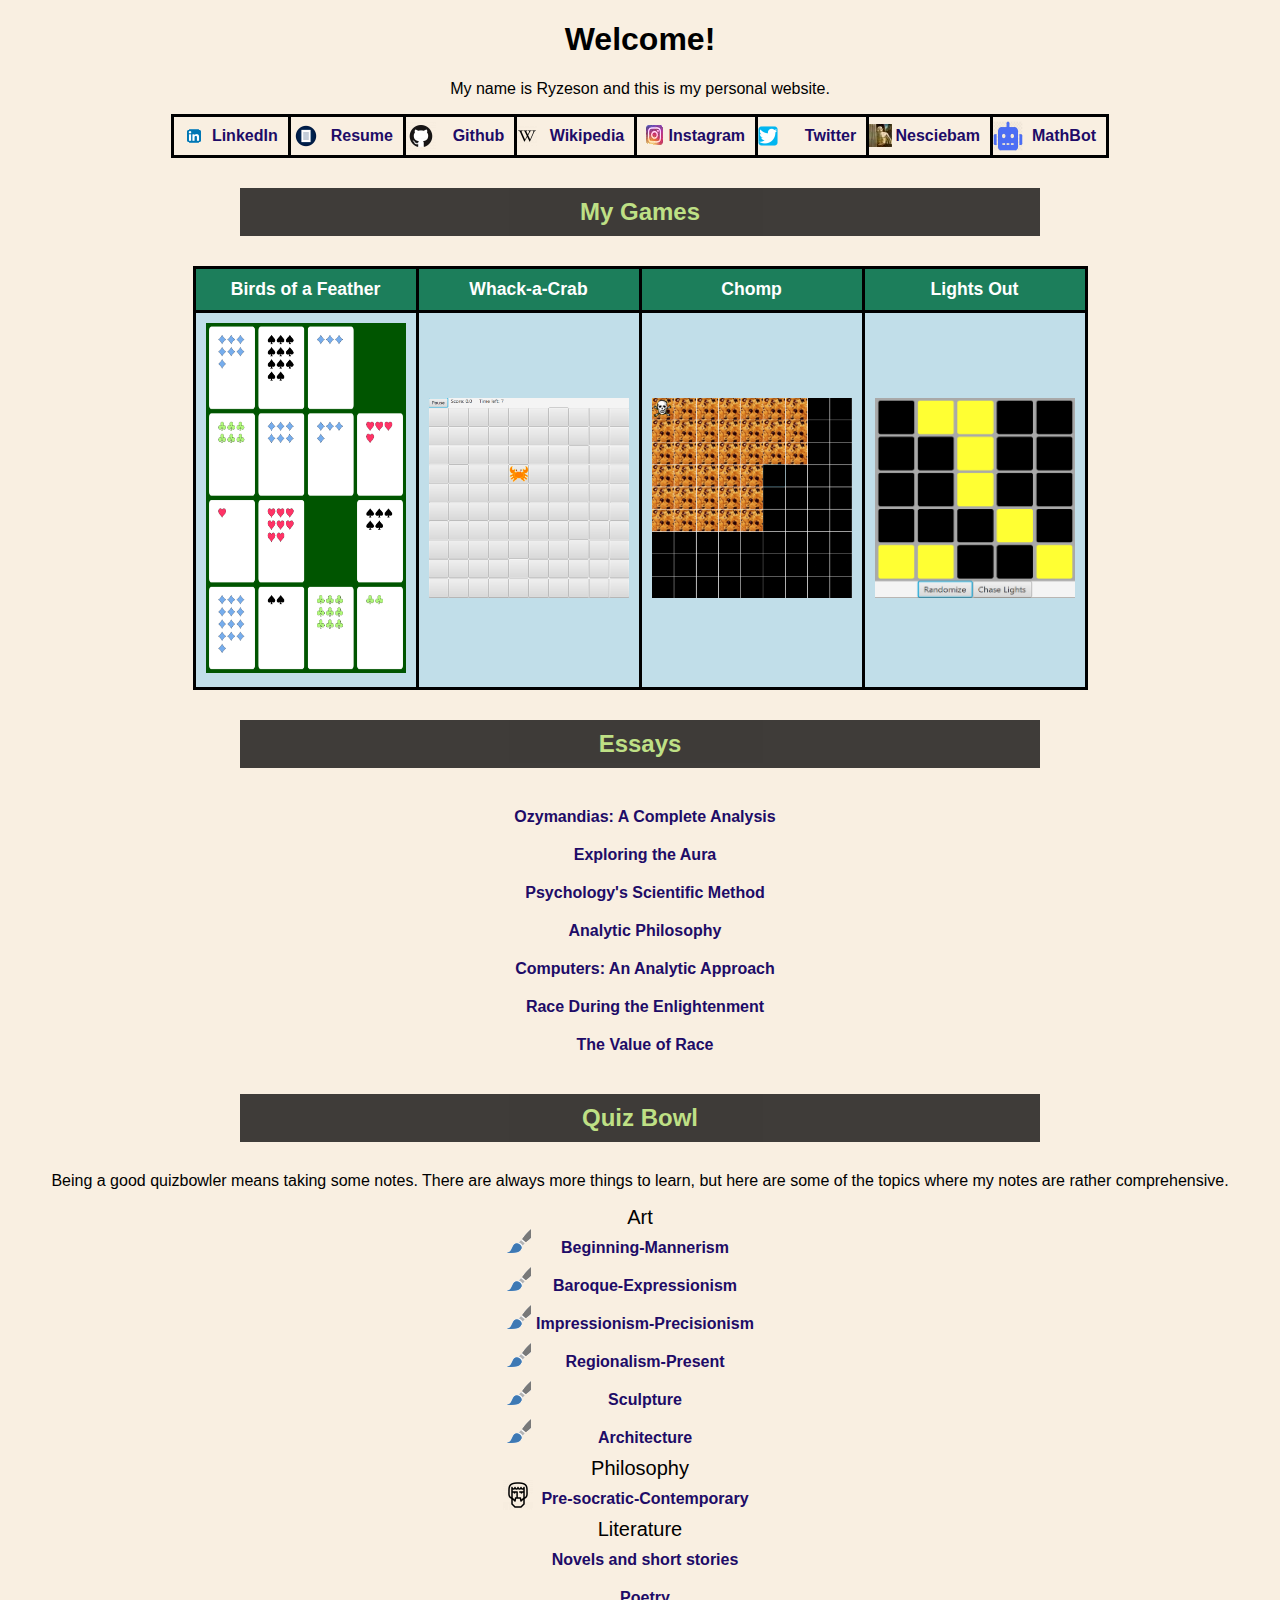
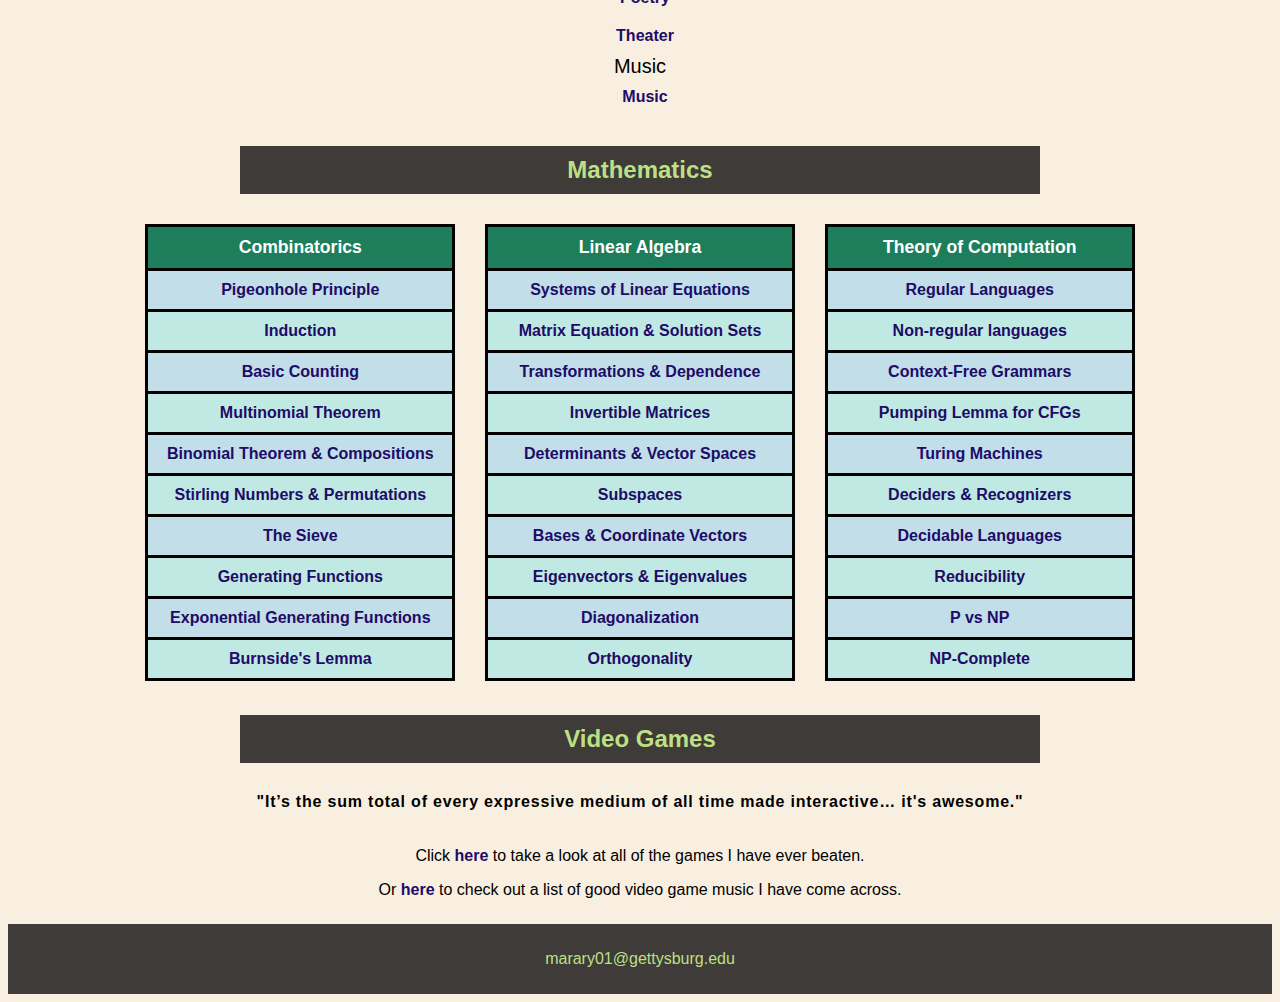
<file: index.html>
<!doctype html>
	<head>
		<!-- Global site tag (gtag.js) - Google Analytics -->
		<script async src="https://www.googletagmanager.com/gtag/js?id=UA-144767954-1"></script>
		<script>
 		 window.dataLayer = window.dataLayer || [];
 		 function gtag(){dataLayer.push(arguments);}
  		gtag('js', new Date());
  		gtag('config', 'UA-144767954-1');
		</script>

		<title>Ryzeson's Website</title>
		<link href="style.css" type="text/css" rel="stylesheet">
		<link rel="icon" href="content/icons/banjo-kazooie-icon.png">
		<link rel="apple-touch-icon" href="content/icons/apple-touch-icon.png">
	</head>
	<body>
		<h1>Welcome!</h1>
		<p>My name is Ryzeson and this is my personal website.</p>
<!-- 		<p><a href="http://qbclassifierflaskapp-env.eba-4m82phwi.us-east-1.elasticbeanstalk.com/">Quiz Bowl Classifier</a></p>
		<p><a href="http://platoclassifierflaskapp-env.eba-v3pvp9cu.us-east-1.elasticbeanstalk.com/">Platonic Dialogue Classifier</a></p> -->

		<table class="links">
			<tr>
				<td class="linkedin">
					<a href="https://www.linkedin.com/in/ryzeson-maravich/" target="_blank">LinkedIn</a>
				</td>
				<td class="resume">
					<a href="content/Ryzeson_Maravich_Resume.pdf" target="_blank">Resume</a>
				</td>
				<td class="github">
					<a href="https://github.com/Ryzeson" target="_blank">Github</a>
				</td>
				<td class="wiki">
					<a href="https://en.wikipedia.org/wiki/User:Ryzcheese" target="_blank">Wikipedia</a>
				</td>
				<td class="insta">
					<a href="https://www.instagram.com/ryzeson/" target="_blank">Instagram</a>
				</td>
				<td class="twitter">
					<a href="https://twitter.com/Ryzeson" target="_blank">Twitter</a>
				</td>
				<td class="nesciebam">
					<a href="https://www.instagram.com/nesciebam/" target="_blank">Nesciebam</a>
				</td>
				<td class="bot">
					<a href="https://twitter.com/mathjargonbot" target="_blank">MathBot</a>
				</td>
				</tr>
		</table>

		<h2>My Games</h2>

		<table class="games">
			<th>
				<a href="./game.html"> Birds of a Feather </a>
			</th>
			<th>
				<a href="./game.html#crab"> Whack-a-Crab </a>
			</th>
			<th>
				<a href="./game.html#chomp"> Chomp </a>
			</th>
			<th>
				<a href="./game.html#lightsout"> Lights Out </a>
			</th>
			</tr>
			<tr>
			<td>
				<img src="content/pics/bof-ss.PNG" alt="Birds of a Feather Screenshot" width="200" height="350">
			</td>
			<td>
				<img src="content/pics/wac-ss.PNG" alt="Whack-a-Crab Screenshot" usemap="#map" width="200" height="200">
			</td>
			<map name="map">
  				<area shape="circle" coords="29,3,1" alt="Hidden" href="test.html">
			</map>
			<td>
				<img src="content/pics/chomp-ss.PNG" alt="Chomp Screenshot" width="200" height="200">
			</td>
				<td>
				<img src="content/pics/lightsout-ss.PNG" alt="Lights Out Screenshot" width="200" height="200">
			</td>
			</tr>
		</table>

		<h2>Essays</h2>

		<ul class="essays">
			<li><a href="content/essays/Ozymandias.pdf" target="_blank">Ozymandias: A Complete Analysis</a></li>
			<li><a href="content/essays/Exploring-the-Aura.pdf" target="_blank">Exploring the Aura</a></li>
			<li><a href="content/essays/Psychology's-Scientific-Method.pdf" target="_blank">Psychology's Scientific Method</a></li>
			<li><a href="content/essays/Analytic_Philosophy.pdf" target="_blank">Analytic Philosophy</a></li>
			<li><a href="content/essays/Computers.pdf" target="_blank">Computers: An Analytic Approach</a></li>
			<li><a href="content/essays/Race_During_the_Enlightenment.pdf" target="_blank">Race During the Enlightenment</a></li>
			<li><a href="content/essays/The_Value_of_Race.pdf" target="_blank">The Value of Race</a></li>
		</ul>

		<h2>Quiz Bowl</h2>

		<p>Being a good quizbowler means taking some notes. There are always more things to learn, but here are some of the topics where my notes are rather comprehensive.</p>
		<ul class="art">
			<lh>Art</lh>
			<li><a href="content/art-1.pdf" target="_blank"> Beginning-Mannerism </a></li>
			<li><a href="content/art-2.pdf" target="_blank"> Baroque-Expressionism </a></li>
			<li><a href="content/art-3.pdf" target="_blank"> Impressionism-Precisionism </a></li>
			<li><a href="content/art-4.pdf" target="_blank"> Regionalism-Present </a></li>
			<li><a href="content/sculpture.pdf" target="_blank"> Sculpture </a></li>
			<li><a href="content/architecture.pdf" target="_blank"> Architecture </a></li>
		</ul>

		<ul class="philosophy">
			<lh>Philosophy</lh>
			<li><a href="content/philosophy.pdf" target="_blank">Pre-socratic-Contemporary</a></li>
		</ul>

		<ul class="literature">
			<lh>Literature</lh>
			<li><a href="content/literature.pdf" target="_blank">Novels and short stories</a></li>
			<li><a href="content/poetry.pdf" target="_blank">Poetry</a></li>
			<li><a href="content/theater.pdf" target="_blank">Theater</a></li>
		</ul>

		<ul class="music">
			<lh>Music</lh>
			<li><a href="content/music.pdf" target="_blank">Music</a></li>
		</ul>

		<div class="math">

		<h2>Mathematics</h2>
		<table display:inline>
			<th>
				Combinatorics
			</th>
			<tr>
				<td>
					<a href="content/math/Combinatorics__hw1.pdf" target="_blank">Pigeonhole Principle</a>
				</td>
			</tr>
			<tr>
				<td>
					<a href="content/math/Combinatorics__hw2.pdf" target="_blank">Induction</a>
				</td>
			</tr>
			<tr>
				<td>
					<a href="content/math/Combinatorics__hw3.pdf" target="_blank">Basic Counting</a>
				</td>
			</tr>
			<tr>
				<td>
					<a href="content/math/Combinatorics__hw4.pdf" target="_blank">Multinomial Theorem</a>
				</td>
			</tr>
			<tr>
				<td>
					<a href="content/math/Combinatorics__hw5.pdf" target="_blank">Binomial Theorem & Compositions</a>
				</td>
			</tr>
			<tr>
				<td>
					<a href="content/math/Combinatorics__hw6_(1).pdf" target="_blank">Stirling Numbers & Permutations</a>
				</td>
			</tr>
				<tr>
				<td>
					<a href="content/math/Combinatorics__hw7.pdf" target="_blank">The Sieve</a>
				</td>
			</tr>
			<tr>
				<td>
					<a href="content/math/Combinatorics__hw8.pdf" target="_blank">Generating Functions</a>
				</td>
			</tr>
			<tr>
				<td>
					<a href="content/math/Combinatorics__hw9.pdf" target="_blank">Exponential Generating Functions</a>
				</td>
			</tr>
			<tr>
				<td>
					<a href="content/math/Combinatorics__hw10.pdf" target="_blank">Burnside's Lemma</a>
				</td>
			</tr>
		</table>

		<table display:inline>
			<th>
				Linear Algebra
			</th>
			<tr>
				<td>
					<a href="content/math/LA_1.pdf" target="_blank">Systems of Linear Equations</a>
				</td>
			</tr>
			<tr>
				<td>
					<a href="content/math/LA_2.pdf" target="_blank">Matrix Equation & Solution Sets</a>
				</td>
			</tr>
			<tr>
				<td>
					<a href="content/math/LA_3.pdf" target="_blank">Transformations & Dependence</a>
				</td>
			</tr>
			<tr>
				<td>
					<a href="content/math/LA_4.pdf" target="_blank">Invertible Matrices</a>
				</td>
			</tr>
			<tr>
				<td>
					<a href="content/math/LA_5.pdf" target="_blank">Determinants & Vector Spaces</a>
				</td>
			</tr>
			<tr>
				<td>
					<a href="content/math/LA_6.pdf" target="_blank">Subspaces</a>
				</td>
			</tr>
			<tr>
				<td>
					<a href="content/math/LA_7.pdf" target="_blank">Bases & Coordinate Vectors</a>
				</td>
			</tr>
			<tr>
				<td>
					<a href="content/math/LA_8.pdf" target="_blank">Eigenvectors & Eigenvalues</a>
				</td>
			</tr>
			<tr>
				<td>
					<a href="content/math/LA_9.pdf" target="_blank">Diagonalization</a>
				</td>
			</tr>
			<tr>
				<td>
					<a href="content/math/LA_10.pdf" target="_blank">Orthogonality</a>
				</td>
			</tr>
		</table>

		<table display:inline>
			<th>
				Theory of Computation
			</th>
			<tr>
				<td>
					<a href="content/math/ToC_1.pdf" target="_blank">Regular Languages</a>
				</td>
			</tr>
			<tr>
				<td>
					<a href="content/math/ToC_2.pdf" target="_blank">Non-regular languages</a>
				</td>
			</tr>
			<tr>
				<td>
					<a href="content/math/ToC_3.pdf" target="_blank">Context-Free Grammars</a>
				</td>
			</tr>
			<tr>
				<td>
					<a href="content/math/ToC_4.pdf" target="_blank">Pumping Lemma for CFGs</a>
				</td>
			</tr>
			<tr>
				<td>
					<a href="content/math/ToC_5.pdf" target="_blank">Turing Machines</a>
				</td>
			</tr>
			<tr>
				<td>
					<a href="content/math/ToC_6.pdf" target="_blank">Deciders & Recognizers</a>
				</td>
			</tr>
			<tr>
				<td>
					<a href="content/math/ToC_7.pdf" target="_blank">Decidable Languages</a>
				</td>
			</tr>
			<tr>
				<td>
					<a href="content/math/ToC_8.pdf" target="_blank">Reducibility</a>
				</td>
			</tr>
			<tr>
				<td>
					<a href="content/math/ToC_9.pdf" target="_blank">P vs NP</a>
				</td>
			</tr>
			<tr>
				<td>
					<a href="content/math/ToC_10.pdf" target="_blank">NP-Complete</a>
				</td>
			</tr>
		</table>

		<!--<table display:inline>
			<th>
				Abstract Math
			</th>
			<tr>
				<td>
					<a href="" target="_blank">Abstract</a>
				</td>
			</tr>
		</table>-->

		</div>

		<h2>Video Games</h2>
		<p class="fish">"It’s the sum total of every expressive medium of all time made interactive… it's awesome."</p>
		<p>Click <a href="./videogames.html">here</a> to take a look at all of the games I have ever beaten.</p>
		<p>Or <a href="https://www.youtube.com/playlist?list=PLecdO7mvZLOwrmSPFQ0jawLwlySOOb1vY">here</a> to check out a list of good video game music I have come across.</p>

	</body>
	<footer>
		<p class="footer">marary01@gettysburg.edu</p>
	</footer>
</html>
</file>
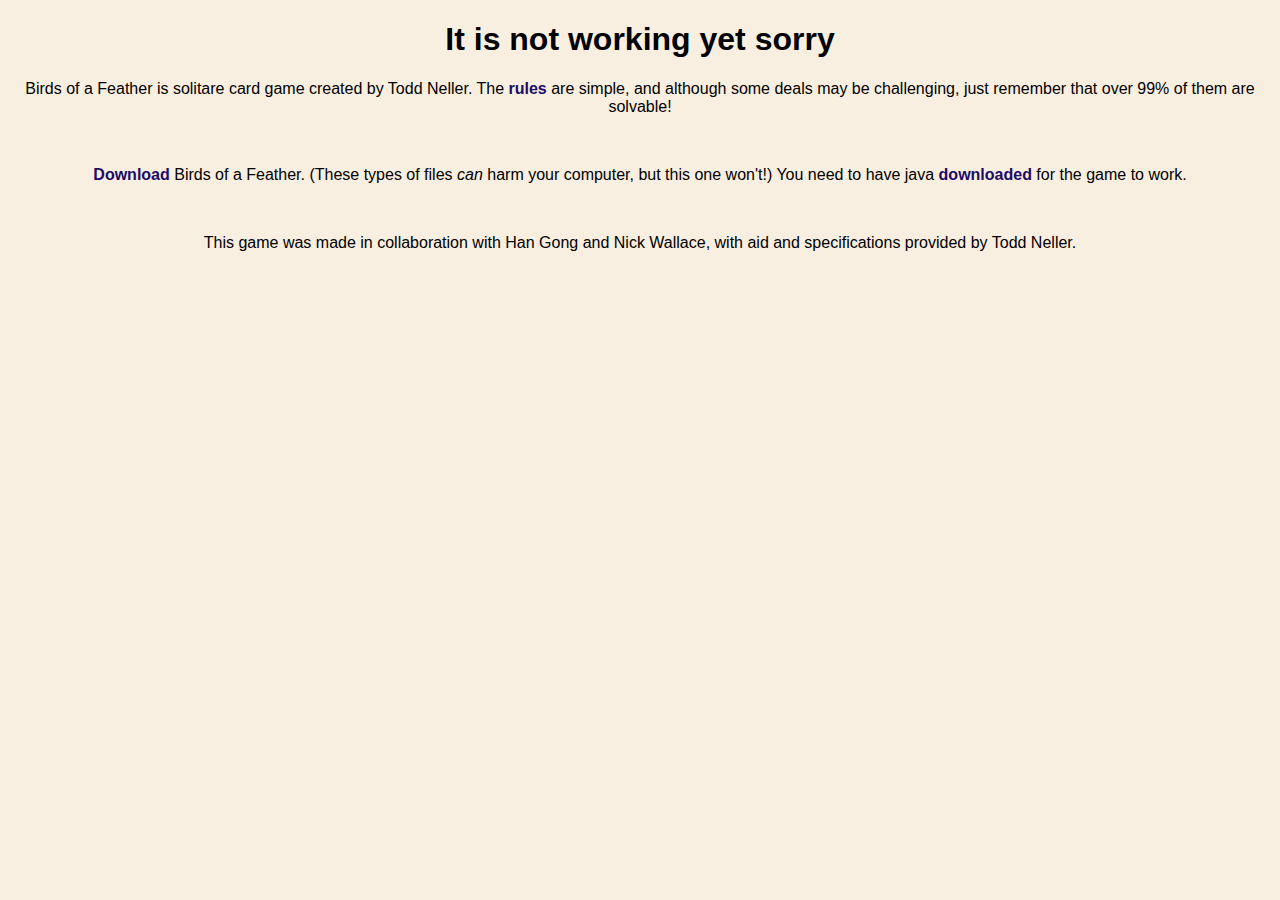
<file: birds-of-a-feather.html>
<!doctype html>
<head>
	<link href="style.css" type="text/css" rel="stylesheet">
</head>
<body class="left-align">
	<h1>It is not working yet sorry</h1>

	<p>Birds of a Feather is solitare card game created by Todd Neller. The <a href="http://cs.gettysburg.edu/ai-matters/index.php/Birds_of_a_Feather" target="_blank">rules</a> are simple, and although some deals may be challenging, just remember that over 99% of them are solvable!</p> 	

	<br>

	<p><a href="content/birdsofafeather2.jar" target="_blank">Download</a> Birds of a Feather. (These types of files <i>can</i> harm your computer, but this one won't!) You need to have java <a href="https://www.java.com/en/download/" target="_blank">downloaded</a> for the game to work.</p>

	<br>	

	<p>This game was made in collaboration with Han Gong and Nick Wallace, with aid and specifications provided by Todd Neller.</p> 
</body>
</html>
</file>
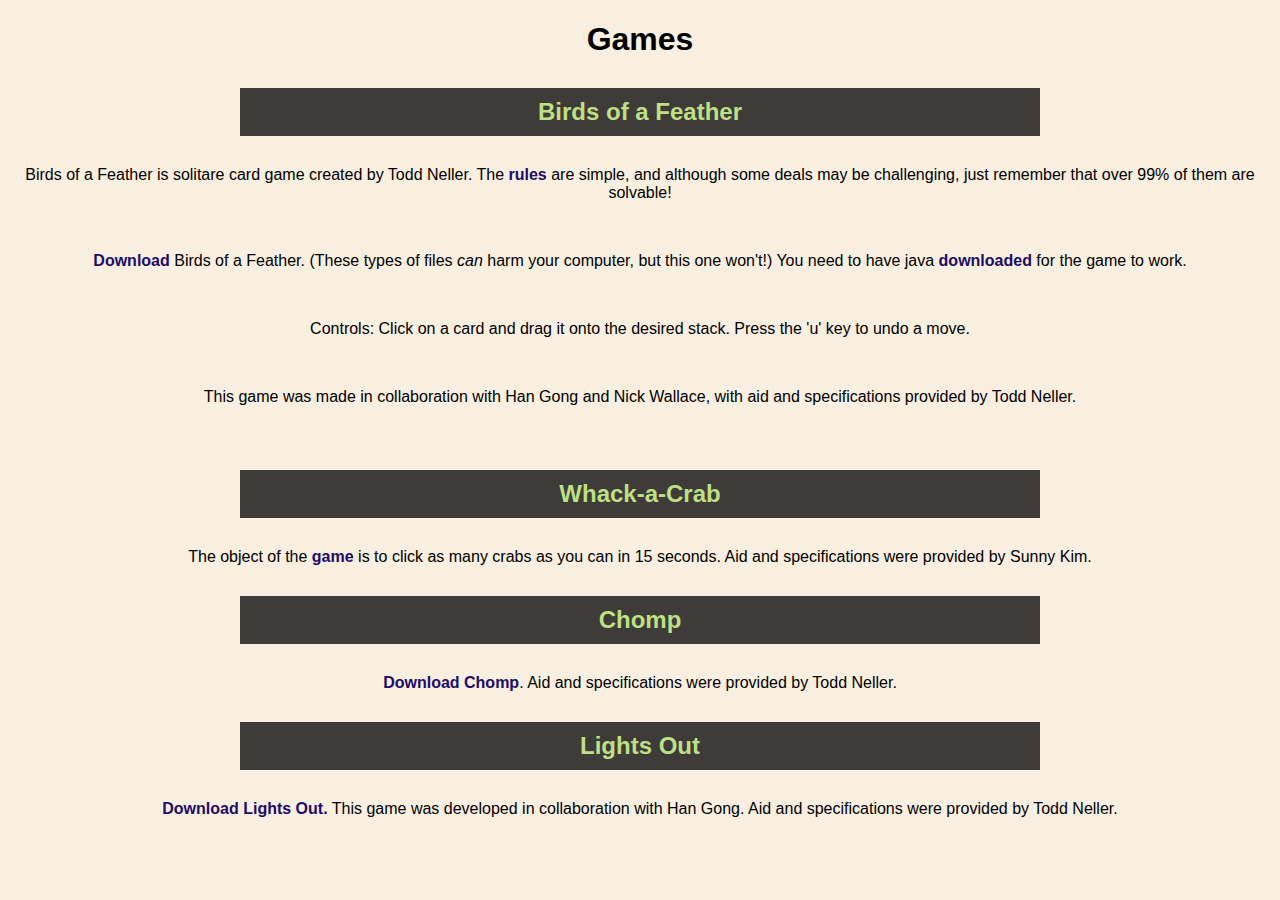
<file: game.html>
<!doctype html>
<head>
	<link href="style.css" type="text/css" rel="stylesheet">
</head>
<body class="left-align">
	<h1>Games</h1>
	<h2>Birds of a Feather</h2>
	<p>Birds of a Feather is solitare card game created by Todd Neller. The <a href="http://cs.gettysburg.edu/ai-matters/index.php/Birds_of_a_Feather" target="_blank">rules</a> are simple, and although some deals may be challenging, just remember that over 99% of them are solvable!</p> 	
	<br>
	<p><a href="content/games/BirdsofaFeatherRecent.jar" target="_blank">Download</a> Birds of a Feather. (These types of files <i>can</i> harm your computer, but this one won't!) You need to have java <a href="https://www.java.com/en/download/" target="_blank">downloaded</a> for the game to work.</p>
	<br>
	<p>Controls: Click on a card and drag it onto the desired stack. Press the 'u' key to undo a move.</p>
	<br>
	<p>This game was made in collaboration with Han Gong and Nick Wallace, with aid and specifications provided by Todd Neller.</p> 
	<br>
	
	<h2 id="crab"> Whack-a-Crab </h2>
	<p>The object of the <a href="content/games/WhackACrab.jar" target="_blank">game</a> is to click as many crabs as you can in 15 seconds. Aid and specifications were provided by Sunny Kim.</p>
	
	<h2 id="chomp"> Chomp </h2>
	<p><a href="content/games/Chomp.jar">Download</a> <a href="https://en.wikipedia.org/wiki/Chomp">Chomp</a>. Aid and specifications were provided by Todd Neller.</p>
	
	<h2 id="lightsout"> Lights Out </h2>
	<p><a href="content/games/LightsOut.jar">Download</a> <a href="https://en.wikipedia.org/wiki/Lights_Out_(game)">Lights Out.</a> This game was developed in collaboration with Han Gong. Aid and specifications were provided by Todd Neller.</p>
</body>
</html>
</file>
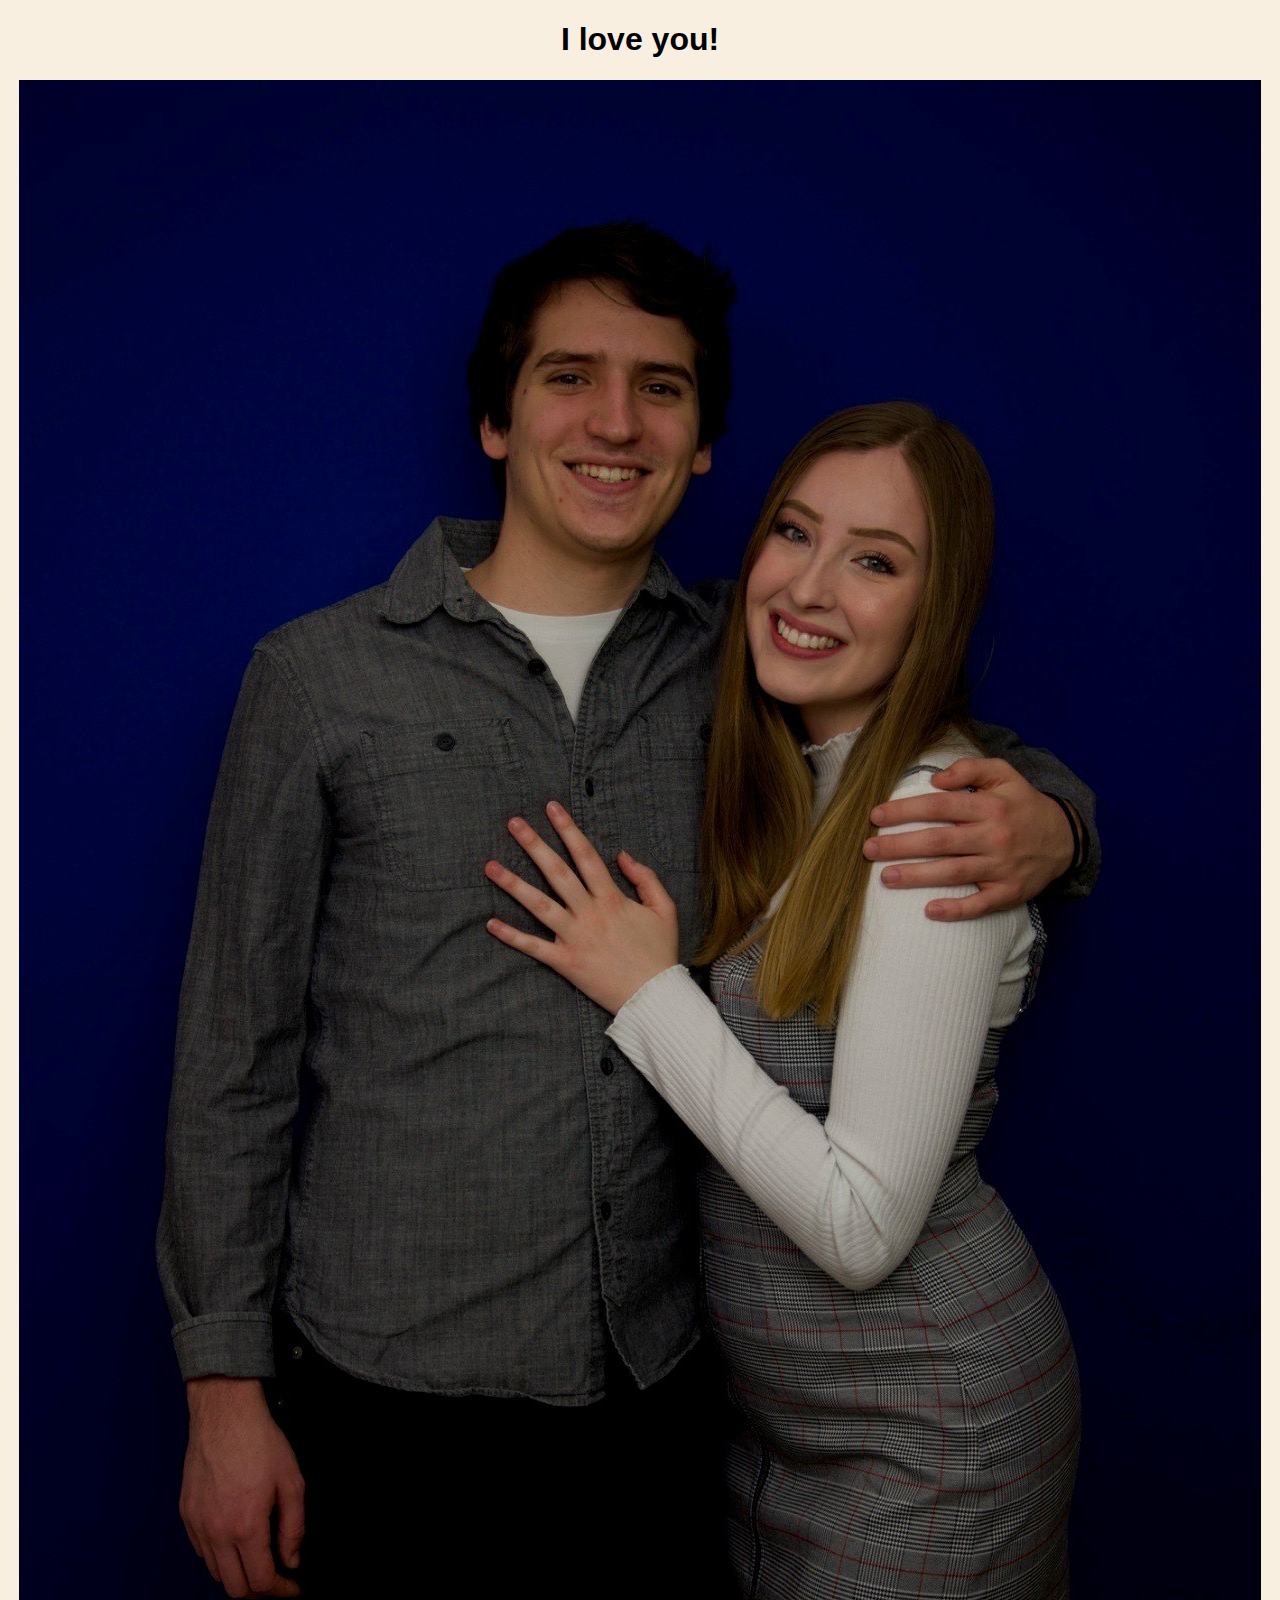
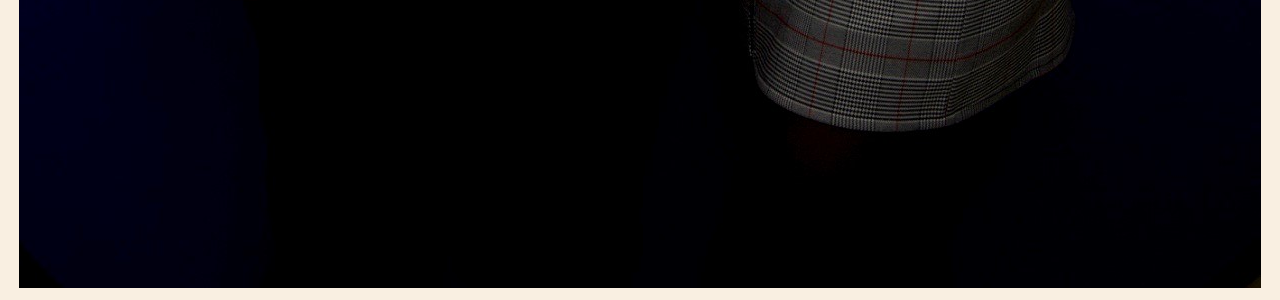
<file: test.html>
<!DOCTYPE html>
<html>
<head>
    <link href="style.css" type="text/css" rel="stylesheet">
</head>
<body>
    <h1>I love you!</h1>
    <img src="content/pics/kale_new.jpg" alt="kale">
</body>
</html>
</file>
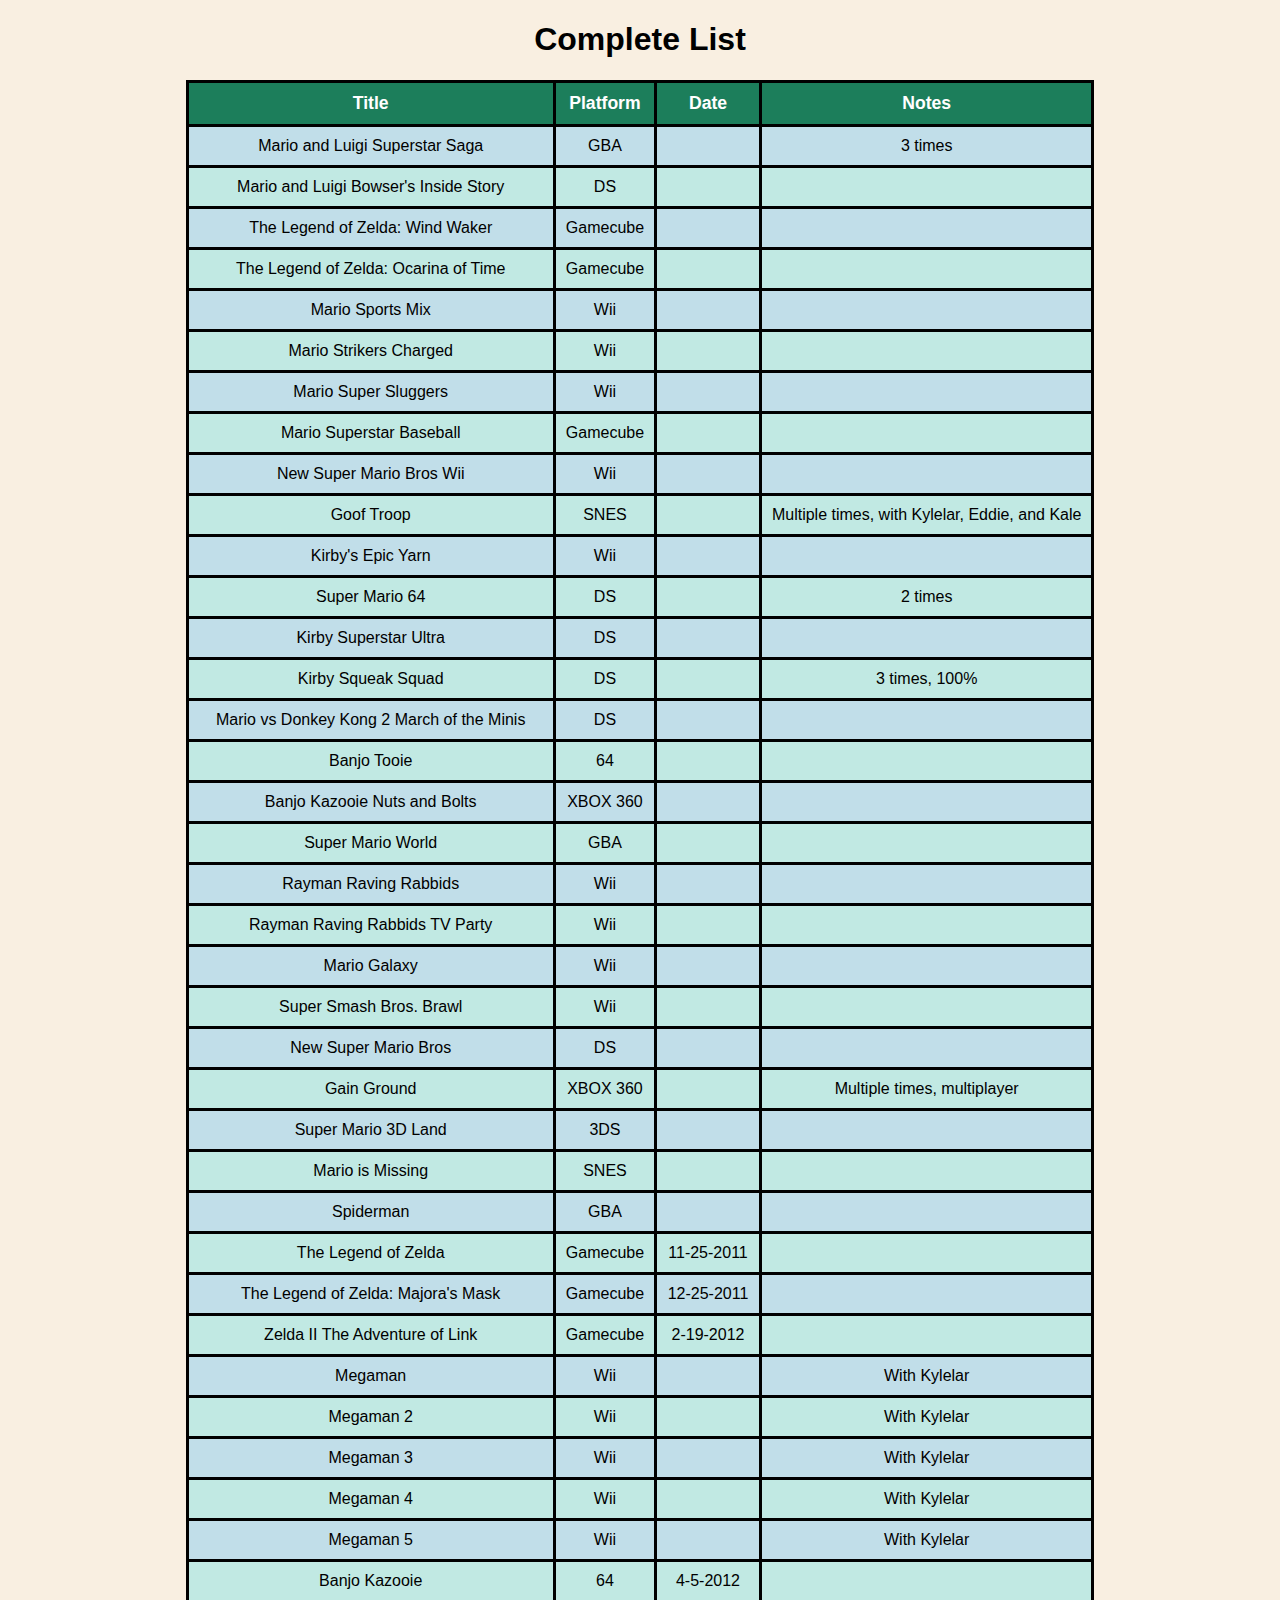
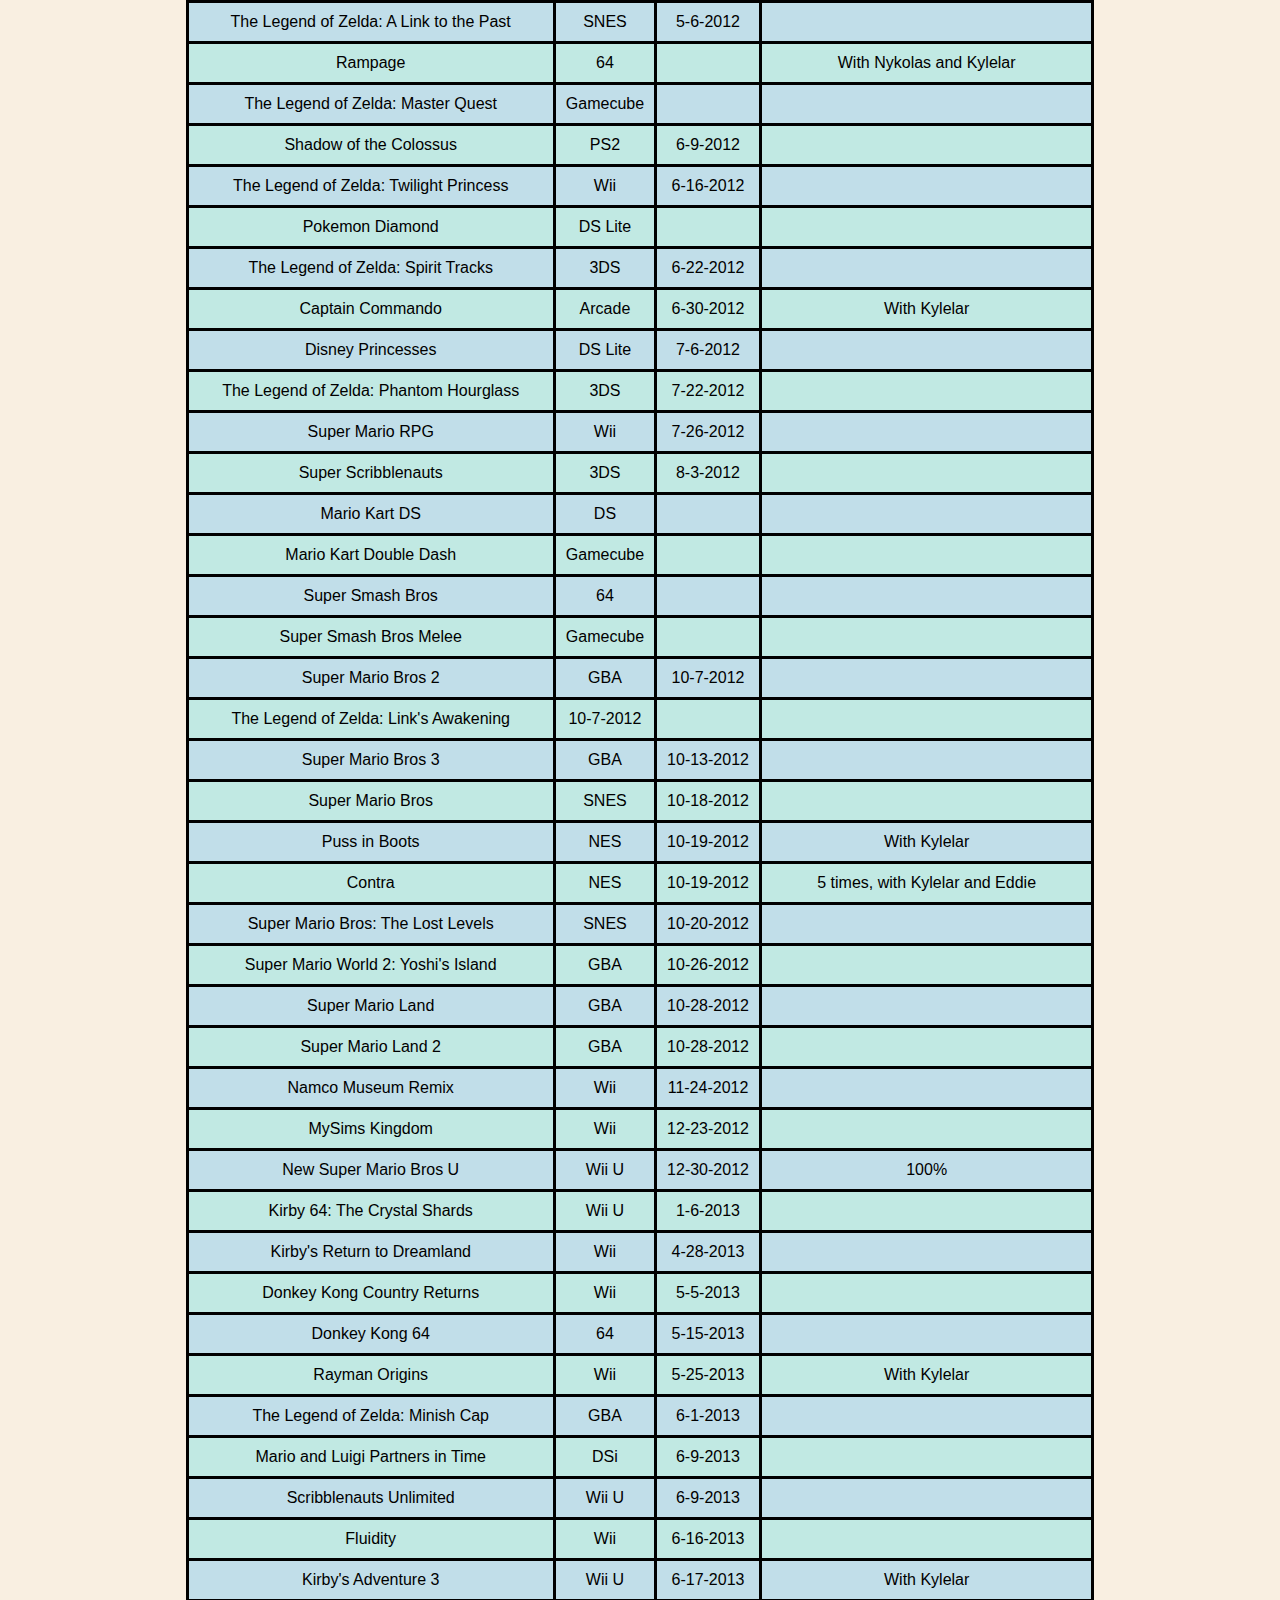
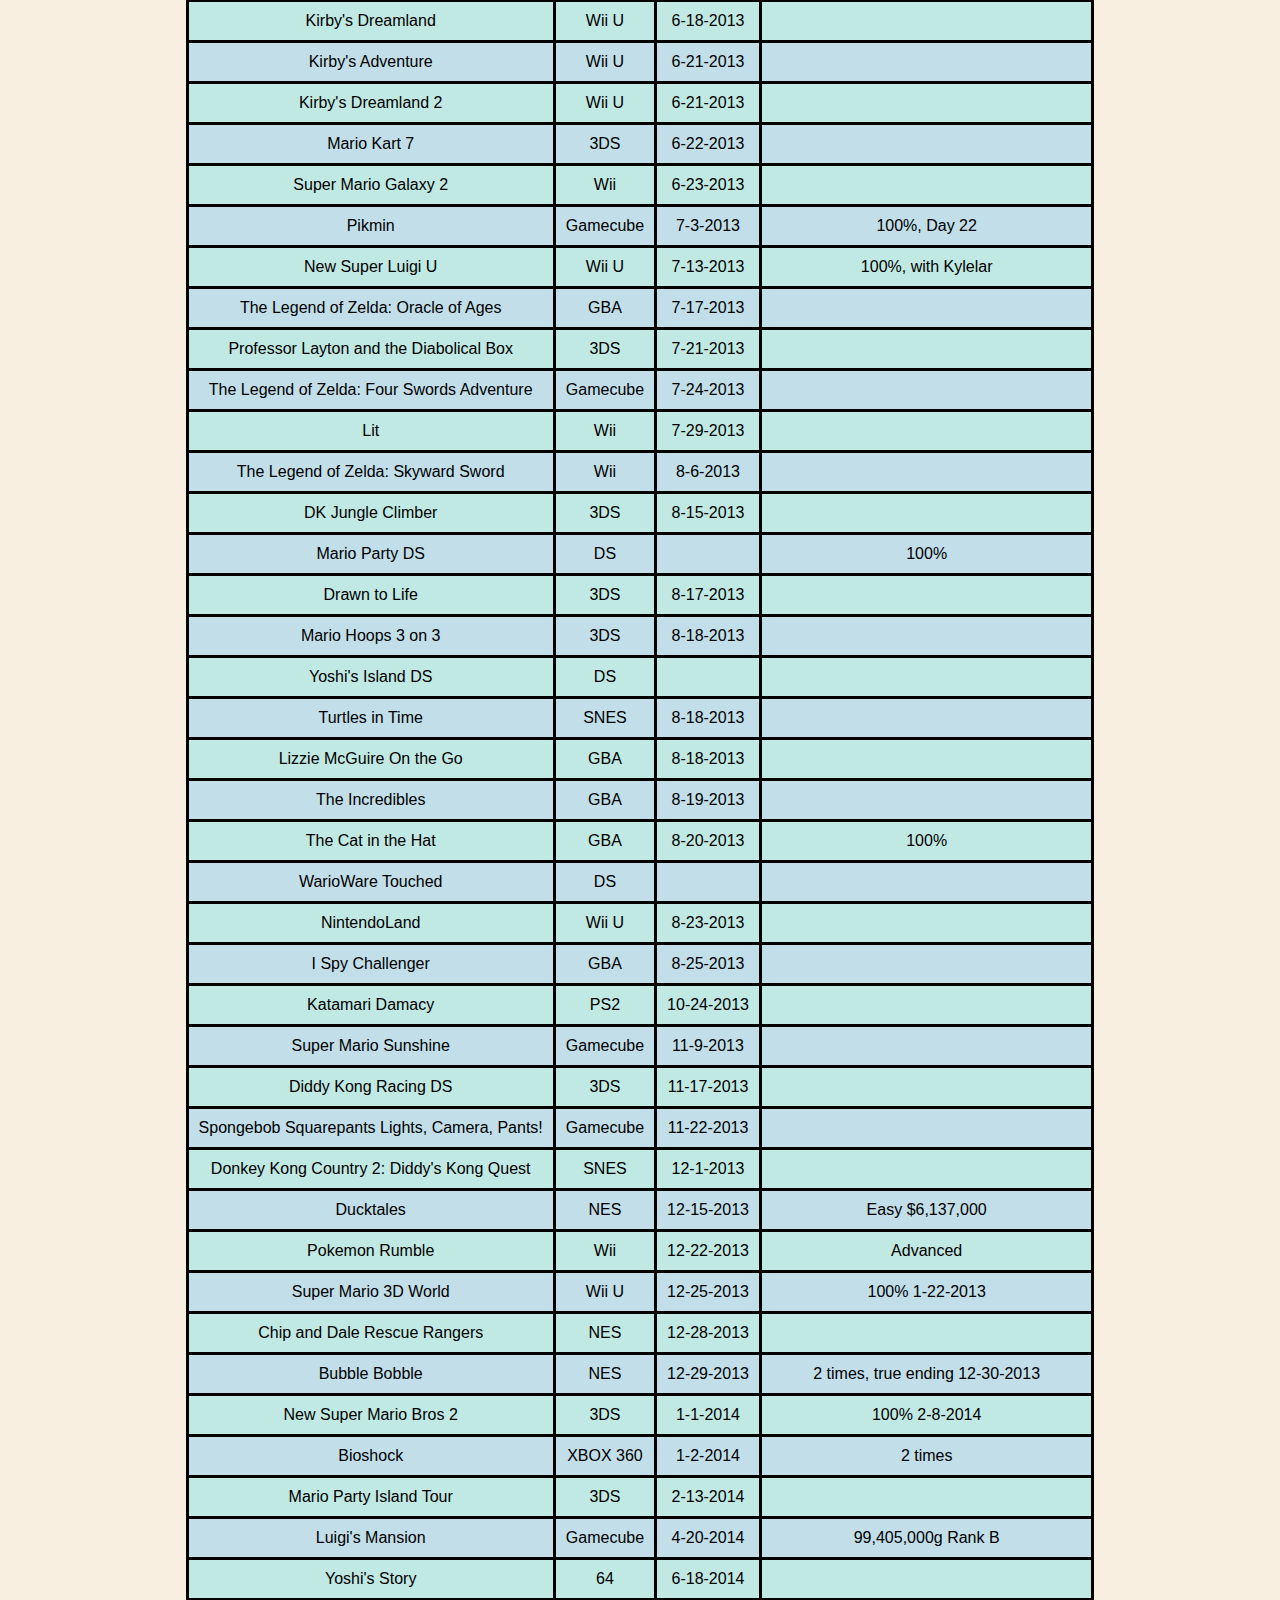
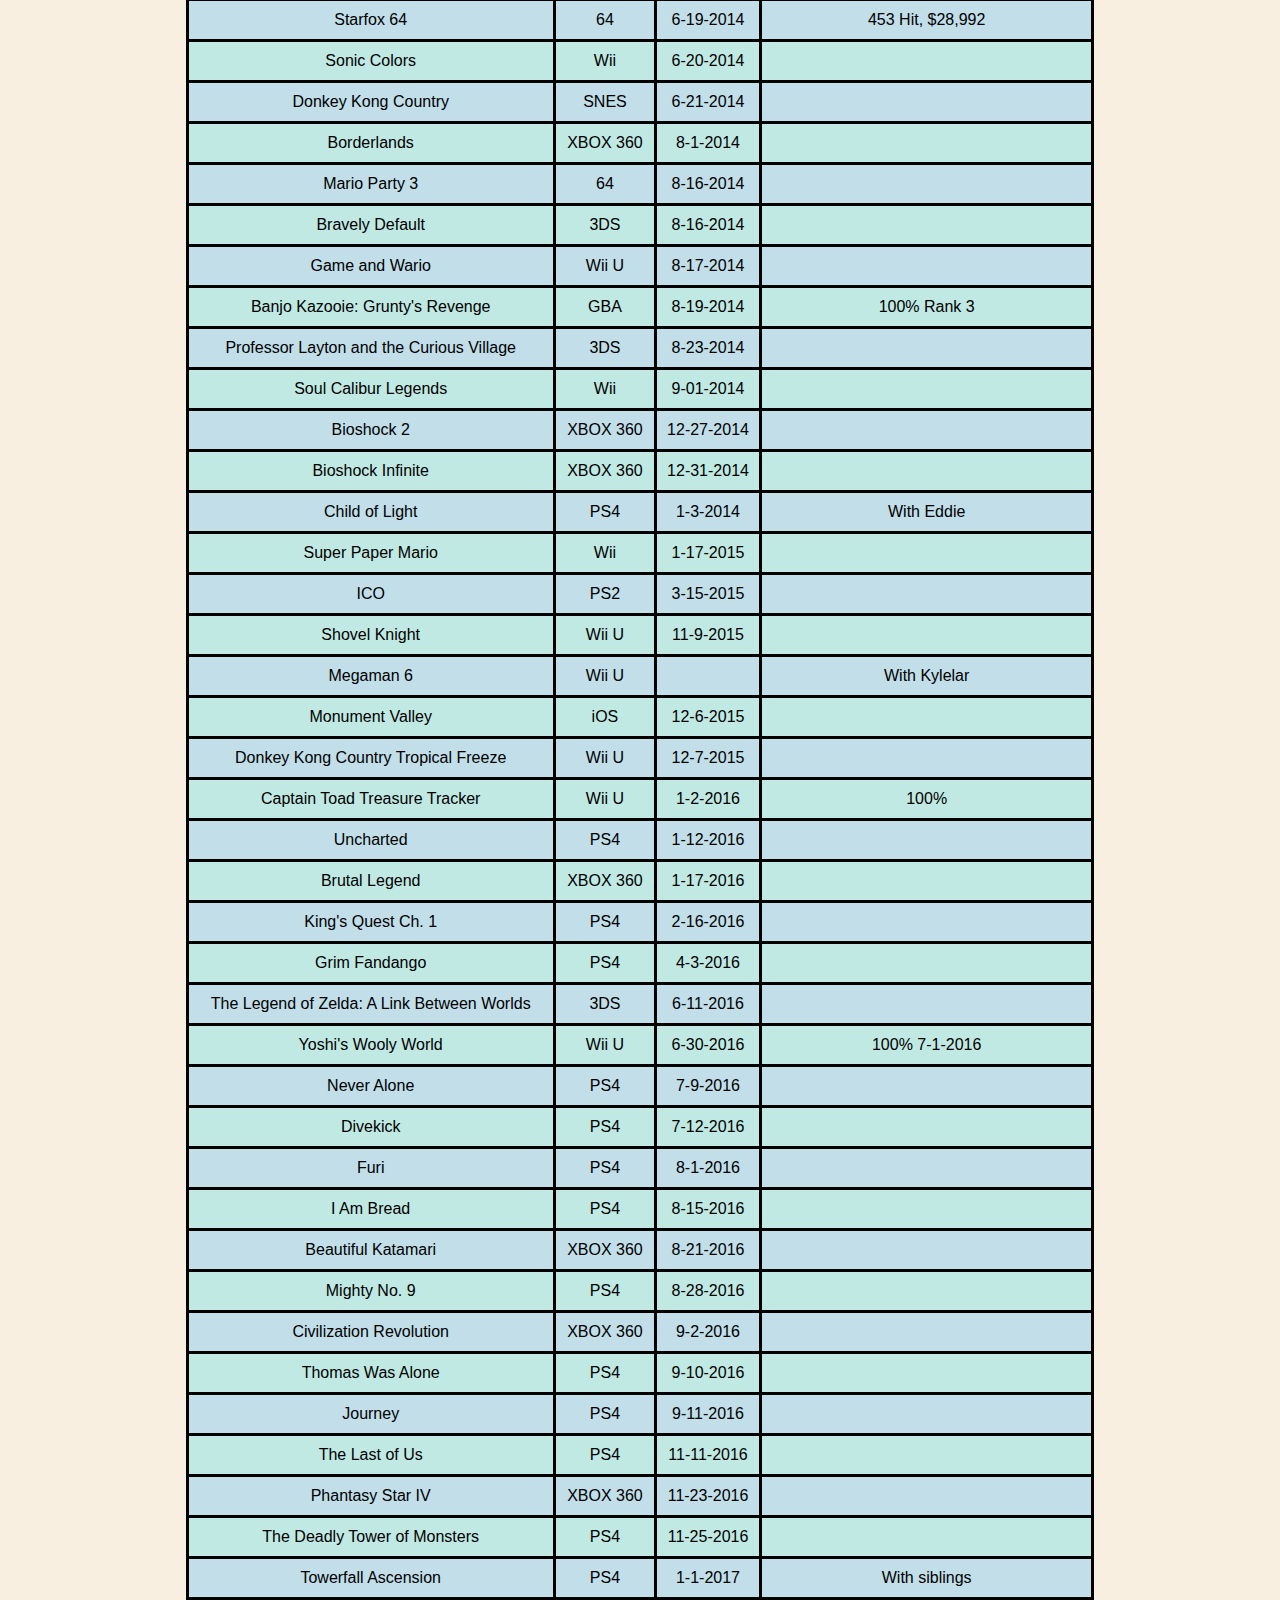
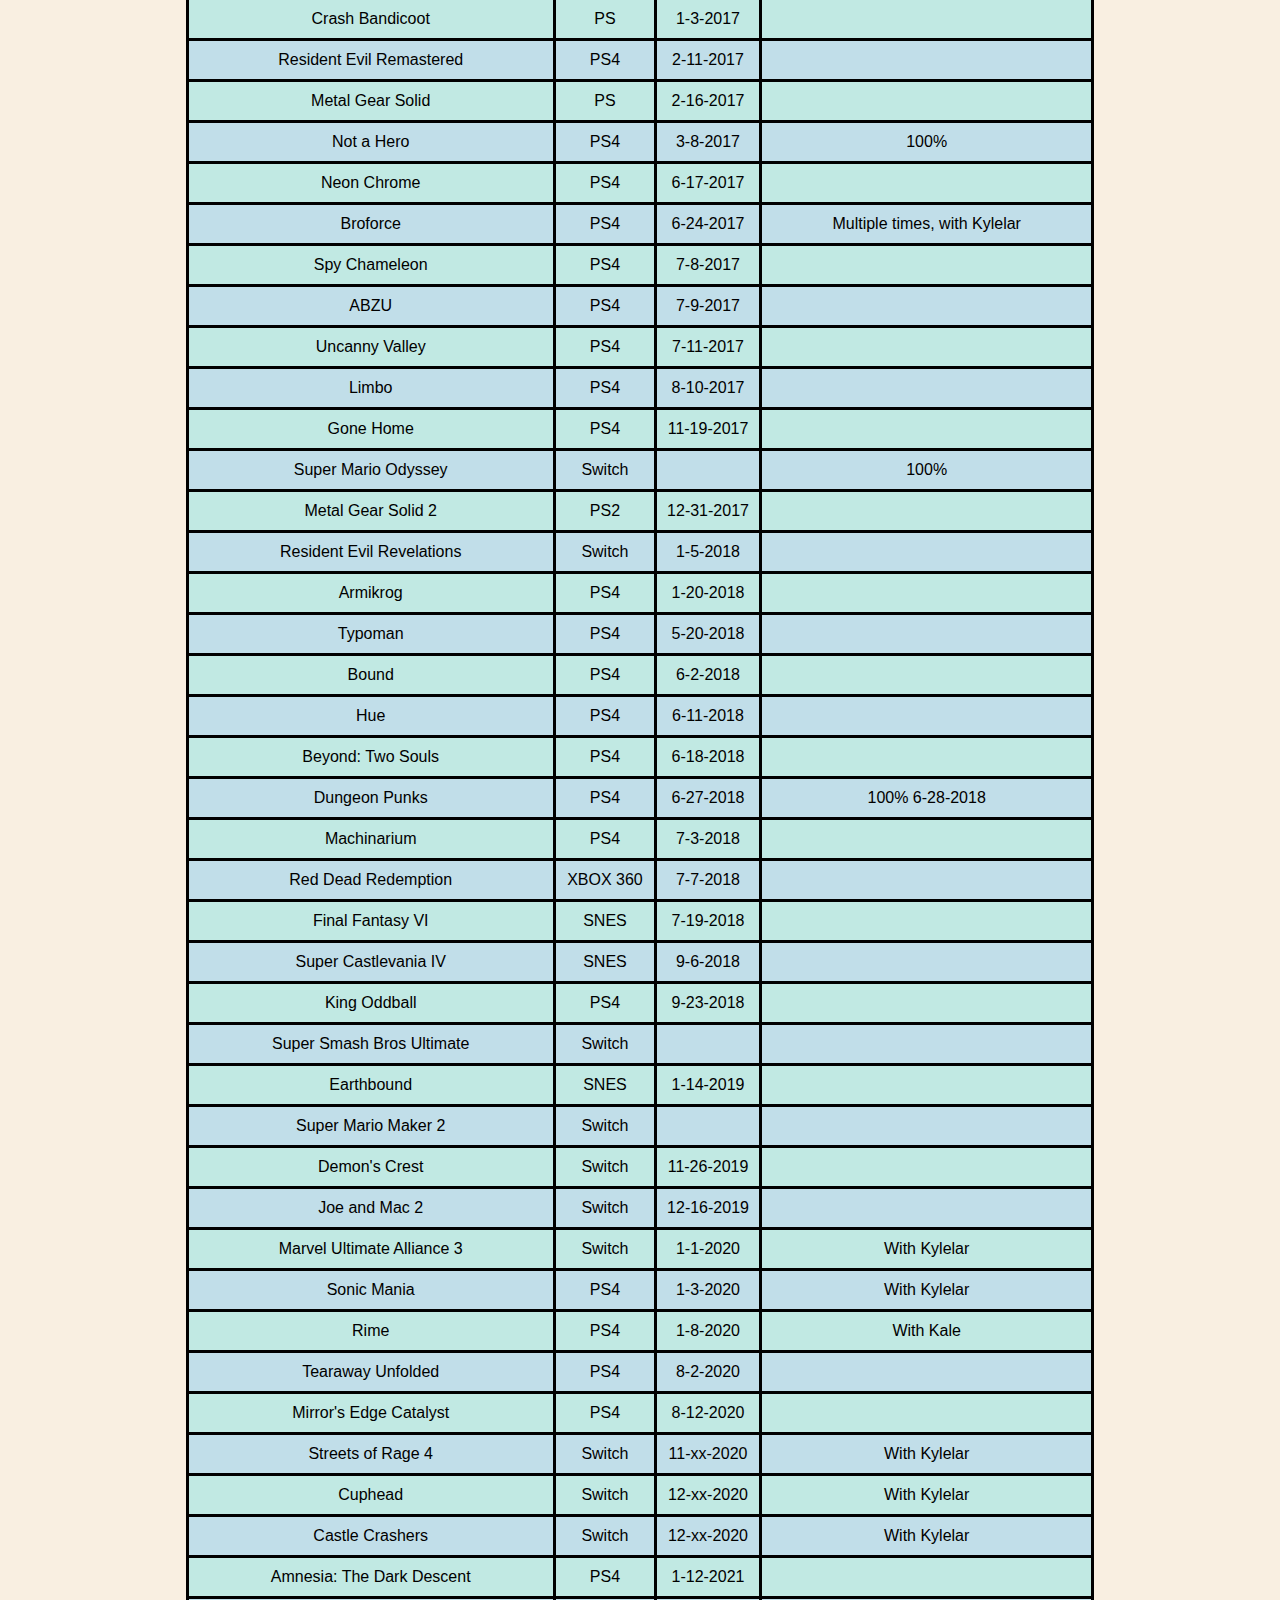
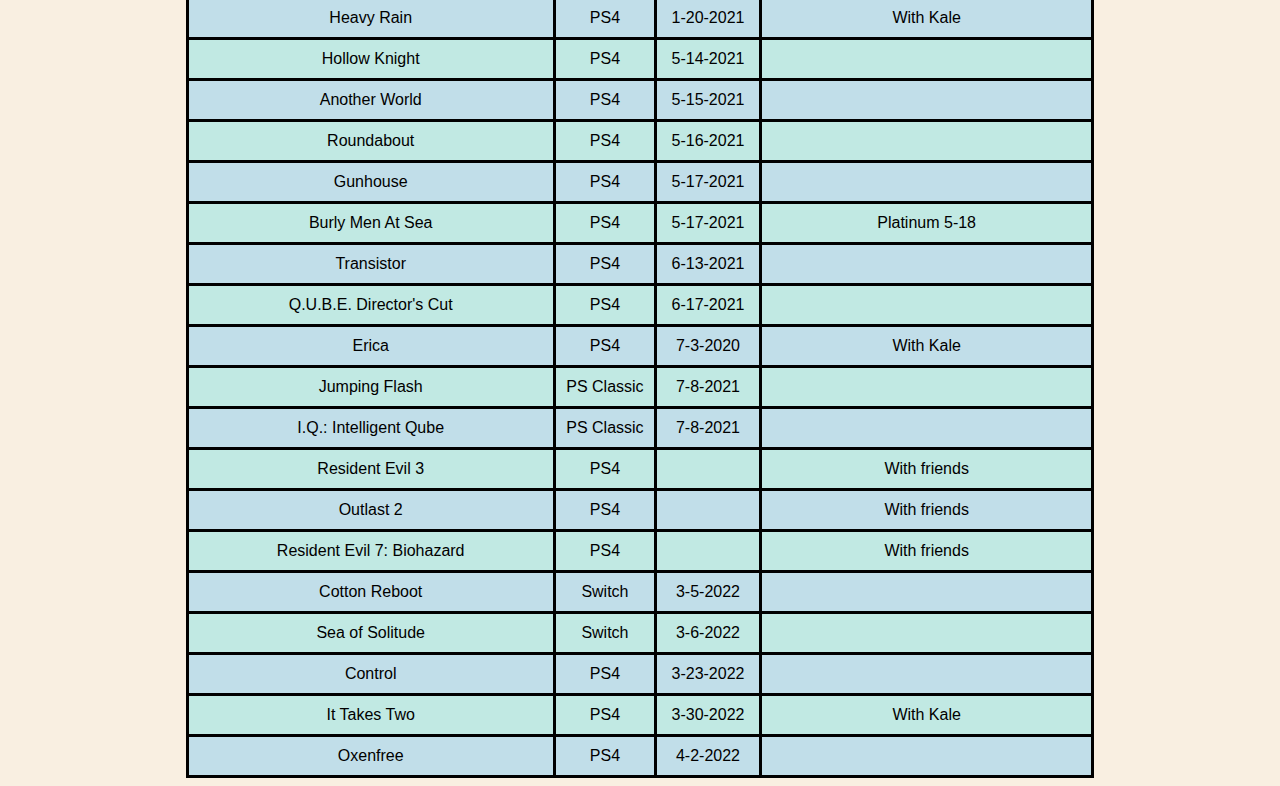
<file: videogames.html>
<!doctype html>
    <head>
          <link href="style.css" type="text/css" rel="stylesheet">
          <link rel="icon" href="content/banjo-kazooie-icon.png">
    </head>
    <body>
        <h1>Complete List</h1>
        <div class="videogame">
            <table>
                <th>Title</th>
                <th>Platform</th>
                <th>Date</th>
                <th>Notes</th>
                <tr>
                    <td>Mario and Luigi Superstar Saga</td>
                    <td>GBA</td>
                    <td></td>
                    <td>3 times</td>
                </tr>
                <tr>
                    <td>Mario and Luigi Bowser's Inside Story</td>
                    <td>DS</td>
                    <td></td>
                    <td></td>
                </tr>
                <tr>
                    <td>The Legend of Zelda: Wind Waker</td>
                    <td>Gamecube</td>
                    <td></td>
                    <td></td>
                </tr>
                <tr>
                    <td>The Legend of Zelda: Ocarina of Time</td>
                    <td>Gamecube</td>
                    <td></td>
                    <td></td>
                </tr>
                <tr>
                    <td>Mario Sports Mix</td>
                    <td>Wii</td>
                    <td></td>
                    <td></td>
                </tr>
                <tr>
                    <td>Mario Strikers Charged</td>
                    <td>Wii</td>
                    <td></td>
                    <td></td>
                </tr>

                <tr>
                    <td>Mario Super Sluggers</td>
                    <td>Wii</td>
                    <td></td>
                    <td></td>
                </tr>
                <tr>
                    <td>Mario Superstar Baseball</td>
                    <td>Gamecube</td>
                    <td></td>
                    <td></td>
                </tr>
                <tr>
                    <td>New Super Mario Bros Wii</td>
                    <td>Wii</td>
                    <td></td>
                    <td></td>
                </tr>
                <tr>
                    <td>Goof Troop</td>
                    <td>SNES</td>
                    <td></td>
                    <td>Multiple times, with Kylelar, Eddie, and Kale</td>
                </tr>
                <tr>
                    <td>Kirby's Epic Yarn</td>
                    <td>Wii</td>
                    <td></td>
                    <td></td>
                </tr>
                <tr>
                    <td>Super Mario 64</td>
                    <td>DS</td>
                    <td></td>
                    <td>2 times</td>
                </tr>
                <tr>
                    <td>Kirby Superstar Ultra</td>
                    <td>DS</td>
                    <td></td>
                    <td></td>
                </tr>
                <tr>
                    <td>Kirby Squeak Squad</td>
                    <td>DS</td>
                    <td></td>
                    <td>3 times, 100%</td>
                </tr>
                <tr>
                    <td>Mario vs Donkey Kong 2 March of the Minis</td>
                    <td>DS</td>
                    <td></td>
                    <td></td>
                </tr>
                <tr>
                    <td>Banjo Tooie</td>
                    <td>64</td>
                    <td></td>
                    <td></td>
                </tr>
                <tr>
                    <td>Banjo Kazooie Nuts and Bolts</td>
                    <td>XBOX 360</td>
                    <td></td>
                    <td></td>
                </tr>
                <tr>
                    <td>Super Mario World</td>
                    <td>GBA</td>
                    <td></td>
                    <td></td>
                </tr>
                <tr>
                    <td>Rayman Raving Rabbids</td>
                    <td>Wii</td>
                    <td></td>
                    <td></td>
                </tr>
                <tr>
                    <td>Rayman Raving Rabbids TV Party</td>
                    <td>Wii</td>
                    <td></td>
                    <td></td>
                </tr>
                <tr>
                    <td>Mario Galaxy</td>
                    <td>Wii</td>
                    <td></td>
                    <td></td>
                </tr>
                <tr>
                    <td>Super Smash Bros. Brawl</td>
                    <td>Wii</td>
                    <td></td>
                    <td></td>
                </tr>
                <tr>
                    <td>New Super Mario Bros</td>
                    <td>DS</td>
                    <td></td>
                    <td></td>
                </tr>
                <tr>
                    <td>Gain Ground</td>
                    <td>XBOX 360</td>
                    <td></td>
                    <td>Multiple times, multiplayer</td>
                </tr>
                <tr>
                    <td>Super Mario 3D Land</td>
                    <td>3DS</td>
                    <td></td>
                    <td></td>
                </tr>
                <tr>
                    <td>Mario is Missing</td>
                    <td>SNES</td>
                    <td></td>
                    <td></td>
                </tr>
                <tr>
                    <td>Spiderman</td>
                    <td>GBA</td>
                    <td></td>
                    <td></td>
                </tr>
                <tr>
                    <td>The Legend of Zelda</td>
                    <td>Gamecube</td>
                    <td>11-25-2011</td>
                    <td></td>
                </tr>
                 <tr>
                    <td>The Legend of Zelda: Majora's Mask</td>
                    <td>Gamecube</td>
                    <td>12-25-2011</td>
                    <td></td>
                </tr>
                <tr>
                    <td>Zelda II The Adventure of Link</td>
                    <td>Gamecube</td>
                    <td>2-19-2012</td>
                    <td></td>
                </tr>
                <tr>
                    <td>Megaman</td>
                    <td>Wii</td>
                    <td></td>
                    <td>With Kylelar</td>
                </tr>
                <tr>
                    <td>Megaman 2</td>
                    <td>Wii</td>
                    <td></td>
                    <td>With Kylelar</td>
                </tr>
                <tr>
                    <td>Megaman 3</td>
                    <td>Wii</td>
                    <td></td>
                    <td>With Kylelar</td>
                </tr>
                <tr>
                    <td>Megaman 4</td>
                    <td>Wii</td>
                    <td></td>
                    <td>With Kylelar</td>
                </tr>
                <tr>
                    <td>Megaman 5</td>
                    <td>Wii</td>
                    <td></td>
                    <td>With Kylelar</td>
                </tr>
                <tr>
                    <td>Banjo Kazooie</td>
                    <td>64</td>
                    <td>4-5-2012</td>
                    <td></td>
                </tr>
                <tr>
                    <td>The Legend of Zelda: A Link to the Past</td>
                    <td>SNES</td>
                    <td>5-6-2012</td>
                    <td></td>
                </tr>
                <tr>
                    <td>Rampage</td>
                    <td>64</td>
                    <td></td>
                    <td>With Nykolas and Kylelar</td>
                </tr>
                <tr>
                    <td>The Legend of Zelda: Master Quest</td>
                    <td>Gamecube</td>
                    <td></td>
                    <td></td>
                </tr>
                <tr>
                    <td>Shadow of the Colossus</td>
                    <td>PS2</td>
                    <td>6-9-2012</td>
                    <td></td>
                </tr>
                <tr>
                    <td>The Legend of Zelda: Twilight Princess</td>
                    <td>Wii</td>
                    <td>6-16-2012</td>
                    <td></td>
                </tr>
                <tr>
                    <td>Pokemon Diamond</td>
                    <td>DS Lite</td>
                    <td></td>
                    <td></td>
                </tr>
                <tr>
                    <td>The Legend of Zelda: Spirit Tracks</td>
                    <td>3DS</td>
                    <td>6-22-2012</td>
                    <td></td>
                </tr>
                <tr>
                    <td>Captain Commando</td>
                    <td>Arcade</td>
                    <td>6-30-2012</td>
                    <td>With Kylelar</td>
                </tr>
                <tr>
                    <td>Disney Princesses</td>
                    <td>DS Lite</td>
                    <td>7-6-2012</td>
                    <td></td>
                </tr>
                <tr>
                    <td>The Legend of Zelda: Phantom Hourglass</td>
                    <td>3DS</td>
                    <td>7-22-2012</td>
                    <td></td>
                </tr>
                <tr>
                    <td>Super Mario RPG</td>
                    <td>Wii</td>
                    <td>7-26-2012</td>
                    <td></td>
                </tr>
                <tr>
                    <td>Super Scribblenauts</td>
                    <td>3DS</td>
                    <td>8-3-2012</td>
                    <td></td>
                </tr>
                <tr>
                    <td>Mario Kart DS</td>
                    <td>DS</td>
                    <td></td>
                    <td></td>
                </tr>
                <tr>
                    <td>Mario Kart Double Dash</td>
                    <td>Gamecube</td>
                    <td></td>
                    <td></td>
                </tr>
                <tr>
                    <td>Super Smash Bros</td>
                    <td>64</td>
                    <td></td>
                    <td></td>
                </tr>
                <tr>
                    <td>Super Smash Bros Melee</td>
                    <td>Gamecube</td>
                    <td></td>
                    <td></td>
                </tr>
                <tr>
                    <td>Super Mario Bros 2</td>
                    <td>GBA</td>
                    <td>10-7-2012</td>
                    <td></td>
                </tr>
                <tr>
                    <td>The Legend of Zelda: Link's Awakening</td>
                    <td>10-7-2012</td>
                    <td></td>
                    <td></td>
                </tr>
                <tr>
                    <td>Super Mario Bros 3</td>
                    <td>GBA</td>
                    <td>10-13-2012</td>
                    <td></td>
                </tr>
                <tr>
                    <td>Super Mario Bros</td>
                    <td>SNES</td>
                    <td>10-18-2012</td>
                    <td></td>
                </tr>
                <tr>
                    <td>Puss in Boots</td>
                    <td>NES</td>
                    <td>10-19-2012</td>
                    <td>With Kylelar</td>
                </tr>
                <tr>
                    <td>Contra</td>
                    <td>NES</td>
                    <td>10-19-2012</td>
                    <td>5 times, with Kylelar and Eddie</td>
                </tr>
                <tr>
                    <td>Super Mario Bros: The Lost Levels</td>
                    <td>SNES</td>
                    <td>10-20-2012</td>
                    <td></td>
                </tr>
                <tr>
                    <td>Super Mario World 2: Yoshi's Island</td>
                    <td>GBA</td>
                    <td>10-26-2012</td>
                    <td></td>
                </tr>
                <tr>
                    <td>Super Mario Land</td>
                    <td>GBA</td>
                    <td>10-28-2012</td>
                    <td></td>
                </tr>
                <tr>
                    <td>Super Mario Land 2</td>
                    <td>GBA</td>
                    <td>10-28-2012</td>
                    <td></td>
                </tr>
                <tr>
                    <td>Namco Museum Remix</td>
                    <td>Wii</td>
                    <td>11-24-2012</td>
                    <td></td>
                </tr>
                <tr>
                    <td>MySims Kingdom</td>
                    <td>Wii</td>
                    <td>12-23-2012</td>
                    <td></td>
                </tr>
                <tr>
                    <td>New Super Mario Bros U</td>
                    <td>Wii U</td>
                    <td>12-30-2012</td>
                    <td>100%</td>
                </tr>
                <tr>
                    <td>Kirby 64: The Crystal Shards</td>
                    <td>Wii U</td>
                    <td>1-6-2013</td>
                    <td></td>
                </tr>
                <tr>
                    <td>Kirby's Return to Dreamland</td>
                    <td>Wii</td>
                    <td>4-28-2013</td>
                    <td></td>
                </tr>
                <tr>
                    <td>Donkey Kong Country Returns</td>
                    <td>Wii</td>
                    <td>5-5-2013</td>
                    <td></td>
                </tr>
                <tr>
                    <td>Donkey Kong 64</td>
                    <td>64</td>
                    <td>5-15-2013</td>
                    <td></td>
                </tr>
                <tr>
                    <td>Rayman Origins</td>
                    <td>Wii</td>
                    <td>5-25-2013</td>
                    <td>With Kylelar</td>
                </tr>
                <tr>
                    <td>The Legend of Zelda: Minish Cap</td>
                    <td>GBA</td>
                    <td>6-1-2013</td>
                    <td></td>
                </tr>
                <tr>
                    <td>Mario and Luigi Partners in Time</td>
                    <td>DSi</td>
                    <td>6-9-2013</td>
                    <td></td>
                </tr>
                <tr>
                    <td>Scribblenauts Unlimited</td>
                    <td>Wii U</td>
                    <td>6-9-2013</td>
                    <td></td>
                </tr>
                <tr>
                    <td>Fluidity</td>
                    <td>Wii</td>
                    <td>6-16-2013</td>
                    <td></td>
                </tr>
                <tr>
                    <td>Kirby's Adventure 3</td>
                    <td>Wii U</td>
                    <td>6-17-2013</td>
                    <td>With Kylelar</td>
                </tr>
                <tr>
                    <td>Kirby's Dreamland</td>
                    <td>Wii U</td>
                    <td>6-18-2013</td>
                    <td></td>
                </tr>
                <tr>
                    <td>Kirby's Adventure</td>
                    <td>Wii U</td>
                    <td>6-21-2013</td>
                    <td></td>
                </tr>
                <tr>
                    <td>Kirby's Dreamland 2</td>
                    <td>Wii U</td>
                    <td>6-21-2013</td>
                    <td></td>
                </tr>
                <tr>
                    <td>Mario Kart 7</td>
                    <td>3DS</td>
                    <td>6-22-2013</td>
                    <td></td>
                </tr>
                <tr>
                    <td>Super Mario Galaxy 2</td>
                    <td>Wii</td>
                    <td>6-23-2013</td>
                    <td></td>
                </tr>
                <tr>
                    <td>Pikmin</td>
                    <td>Gamecube</td>
                    <td>7-3-2013</td>
                    <td>100%, Day 22</td>
                </tr>
                <tr>
                    <td>New Super Luigi U</td>
                    <td>Wii U</td>
                    <td>7-13-2013</td>
                    <td>100%, with Kylelar</td>
                </tr>
                <tr>
                    <td>The Legend of Zelda: Oracle of Ages</td>
                    <td>GBA</td>
                    <td>7-17-2013</td>
                    <td></td>
                </tr>
                <tr>
                    <td>Professor Layton and the Diabolical Box</td>
                    <td>3DS</td>
                    <td>7-21-2013</td>
                    <td></td>
                </tr>
                <tr>
                    <td>The Legend of Zelda: Four Swords Adventure</td>
                    <td>Gamecube</td>
                    <td>7-24-2013</td>
                    <td></td>
                </tr>
                <tr>
                    <td>Lit</td>
                    <td>Wii</td>
                    <td>7-29-2013</td>
                    <td></td>
                </tr>
                <tr>
                    <td>The Legend of Zelda: Skyward Sword</td>
                    <td>Wii</td>
                    <td>8-6-2013</td>
                    <td></td>
                </tr>
                <tr>
                    <td>DK Jungle Climber</td>
                    <td>3DS</td>
                    <td>8-15-2013</td>
                    <td></td>
                </tr>
                <tr>
                    <td>Mario Party DS</td>
                    <td>DS</td>
                    <td></td>
                    <td>100%</td>
                </tr>
                <tr>
                    <td>Drawn to Life</td>
                    <td>3DS</td>
                    <td>8-17-2013</td>
                    <td></td>
                </tr>
                <tr>
                    <td>Mario Hoops 3 on 3</td>
                    <td>3DS</td>
                    <td>8-18-2013</td>
                    <td></td>
                </tr>
                <tr>
                    <td>Yoshi's Island DS</td>
                    <td>DS</td>
                    <td></td>
                    <td></td>
                </tr>
                <tr>
                    <td>Turtles in Time</td>
                    <td>SNES</td>
                    <td>8-18-2013</td>
                    <td></td>
                </tr>
                <tr>
                    <td>Lizzie McGuire On the Go</td>
                    <td>GBA</td>
                    <td>8-18-2013</td>
                    <td></td>
                </tr>
                <tr>
                    <td>The Incredibles</td>
                    <td>GBA</td>
                    <td>8-19-2013</td>
                    <td></td>
                </tr>
                <tr>
                    <td>The Cat in the Hat</td>
                    <td>GBA</td>
                    <td>8-20-2013</td>
                    <td>100%</td>
                </tr>
                <tr>
                    <td>WarioWare Touched</td>
                    <td>DS</td>
                    <td></td>
                    <td></td>
                </tr>
                <tr>
                    <td>NintendoLand</td>
                    <td>Wii U</td>
                    <td>8-23-2013</td>
                    <td></td>
                </tr>
                <tr>
                    <td>I Spy Challenger</td>
                    <td>GBA</td>
                    <td>8-25-2013</td>
                    <td></td>
                </tr>
                <tr>
                    <td>Katamari Damacy</td>
                    <td>PS2</td>
                    <td>10-24-2013</td>
                    <td></td>
                </tr>
                <tr>
                    <td>Super Mario Sunshine</td>
                    <td>Gamecube</td>
                    <td>11-9-2013</td>
                    <td></td>
                </tr>
                <tr>
                    <td>Diddy Kong Racing DS</td>
                    <td>3DS</td>
                    <td>11-17-2013</td>
                    <td></td>
                </tr>
                <tr>
                    <td>Spongebob Squarepants Lights, Camera, Pants!</td>
                    <td>Gamecube</td>
                    <td>11-22-2013</td>
                    <td></td>
                </tr>
                <tr>
                    <td>Donkey Kong Country 2: Diddy's Kong Quest</td>
                    <td>SNES</td>
                    <td>12-1-2013</td>
                    <td></td>
                </tr>
                <tr>
                    <td>Ducktales</td>
                    <td>NES</td>
                    <td>12-15-2013</td>
                    <td>Easy $6,137,000</td>
                </tr>
                <tr>
                    <td>Pokemon Rumble</td>
                    <td>Wii</td>
                    <td>12-22-2013</td>
                    <td>Advanced</td>
                </tr>
                <tr>
                    <td>Super Mario 3D World</td>
                    <td>Wii U</td>
                    <td>12-25-2013</td>
                    <td>100% 1-22-2013</td>
                </tr>
                <tr>
                    <td>Chip and Dale Rescue Rangers</td>
                    <td>NES</td>
                    <td>12-28-2013</td>
                    <td></td>
                </tr>
                <tr>
                    <td>Bubble Bobble</td>
                    <td>NES</td>
                    <td>12-29-2013</td>
                    <td>2 times, true ending 12-30-2013</td>
                </tr>
                <tr>
                    <td>New Super Mario Bros 2</td>
                    <td>3DS</td>
                    <td>1-1-2014</td>
                    <td>100% 2-8-2014</td>
                </tr>
                <tr>
                    <td>Bioshock</td>
                    <td>XBOX 360</td>
                    <td>1-2-2014</td>
                    <td>2 times</td>
                </tr>
                <tr>
                    <td>Mario Party Island Tour</td>
                    <td>3DS</td>
                    <td>2-13-2014</td>
                    <td></td>
                </tr>
                <tr>
                    <td>Luigi's Mansion</td>
                    <td>Gamecube</td>
                    <td>4-20-2014</td>
                    <td>99,405,000g Rank B</td>
                </tr>
                <tr>
                    <td>Yoshi's Story</td>
                    <td>64</td>
                    <td>6-18-2014</td>
                    <td></td>
                </tr>
                <tr>
                    <td>Starfox 64</td>
                    <td>64</td>
                    <td>6-19-2014</td>
                    <td>453 Hit, $28,992</td>
                </tr>
                <tr>
                    <td>Sonic Colors</td>
                    <td>Wii</td>
                    <td>6-20-2014</td>
                    <td></td>
                </tr>
                <tr>
                    <td>Donkey Kong Country</td>
                    <td>SNES</td>
                    <td>6-21-2014</td>
                    <td></td>
                </tr>
                <tr>
                    <td>Borderlands</td>
                    <td>XBOX 360</td>
                    <td>8-1-2014</td>
                    <td></td>
                </tr>
                <tr>
                    <td>Mario Party 3</td>
                    <td>64</td>
                    <td>8-16-2014</td>
                    <td></td>
                </tr>
                <tr>
                    <td>Bravely Default</td>
                    <td>3DS</td>
                    <td>8-16-2014</td>
                    <td></td>
                </tr>
                <tr>
                    <td>Game and Wario</td>
                    <td>Wii U</td>
                    <td>8-17-2014</td>
                    <td></td>
                </tr>
                <tr>
                    <td>Banjo Kazooie: Grunty's Revenge</td>
                    <td>GBA</td>
                    <td>8-19-2014</td>
                    <td>100% Rank 3</td>
                </tr>
                <tr>
                    <td>Professor Layton and the Curious Village</td>
                    <td>3DS</td>
                    <td>8-23-2014</td>
                    <td></td>
                </tr>
                <tr>
                    <td>Soul Calibur Legends</td>
                    <td>Wii</td>
                    <td>9-01-2014</td>
                    <td></td>
                </tr>
                <tr>
                    <td>Bioshock 2</td>
                    <td>XBOX 360</td>
                    <td>12-27-2014</td>
                    <td></td>
                </tr>
                <tr>
                    <td>Bioshock Infinite</td>
                    <td>XBOX 360</td>
                    <td>12-31-2014</td>
                    <td></td>
                </tr>
                <tr>
                    <td>Child of Light</td>
                    <td>PS4</td>
                    <td>1-3-2014</td>
                    <td>With Eddie</td>
                </tr>
                <tr>
                    <td>Super Paper Mario</td>
                    <td>Wii</td>
                    <td>1-17-2015</td>
                    <td></td>
                </tr>
                <tr>
                    <td>ICO</td>
                    <td>PS2</td>
                    <td>3-15-2015</td>
                    <td></td>
                </tr>
                <tr>
                    <td>Shovel Knight</td>
                    <td>Wii U</td>
                    <td>11-9-2015</td>
                    <td></td>
                </tr>
                <tr>
                    <td>Megaman 6</td>
                    <td>Wii U</td>
                    <td></td>
                    <td>With Kylelar</td>
                </tr>
                <tr>
                    <td>Monument Valley</td>
                    <td>iOS</td>
                    <td>12-6-2015</td>
                    <td></td>
                </tr>
                <tr>
                    <td>Donkey Kong Country Tropical Freeze</td>
                    <td>Wii U</td>
                    <td>12-7-2015</td>
                    <td></td>
                </tr>
                <tr>
                    <td>Captain Toad Treasure Tracker</td>
                    <td>Wii U</td>
                    <td>1-2-2016</td>
                    <td>100%</td>
                </tr>
                <tr>
                    <td>Uncharted</td>
                    <td>PS4</td>
                    <td>1-12-2016</td>
                    <td></td>
                </tr>
                <tr>
                    <td>Brutal Legend</td>
                    <td>XBOX 360</td>
                    <td>1-17-2016</td>
                    <td></td>
                </tr>
                <tr>
                    <td>King's Quest Ch. 1</td>
                    <td>PS4</td>
                    <td>2-16-2016</td>
                    <td></td>
                </tr>
                <tr>
                    <td>Grim Fandango</td>
                    <td>PS4</td>
                    <td>4-3-2016</td>
                    <td></td>
                </tr>
                <tr>
                    <td>The Legend of Zelda: A Link Between Worlds</td>
                    <td>3DS</td>
                    <td>6-11-2016</td>
                    <td></td>
                </tr>
                <tr>
                    <td>Yoshi's Wooly World</td>
                    <td>Wii U</td>
                    <td>6-30-2016</td>
                    <td>100% 7-1-2016</td>
                </tr>
                <tr>
                    <td>Never Alone</td>
                    <td>PS4</td>
                    <td>7-9-2016</td>
                    <td></td>
                </tr>
                <tr>
                    <td>Divekick</td>
                    <td>PS4</td>
                    <td>7-12-2016</td>
                    <td></td>
                </tr>
                <tr>
                    <td>Furi</td>
                    <td>PS4</td>
                    <td>8-1-2016</td>
                    <td></td>
                </tr>
                <tr>
                    <td>I Am Bread</td>
                    <td>PS4</td>
                    <td>8-15-2016</td>
                    <td></td>
                </tr>
                <tr>
                    <td>Beautiful Katamari</td>
                    <td>XBOX 360</td>
                    <td>8-21-2016</td>
                    <td></td>
                </tr>
                <tr>
                    <td>Mighty No. 9</td>
                    <td>PS4</td>
                    <td>8-28-2016</td>
                    <td></td>
                </tr>
                <tr>
                    <td>Civilization Revolution</td>
                    <td>XBOX 360</td>
                    <td>9-2-2016</td>
                    <td></td>
                </tr>
                <tr>
                    <td>Thomas Was Alone</td>
                    <td>PS4</td>
                    <td>9-10-2016</td>
                    <td></td>
                </tr>
                <tr>
                    <td>Journey</td>
                    <td>PS4</td>
                    <td>9-11-2016</td>
                    <td></td>
                </tr>
                <tr>
                    <td>The Last of Us</td>
                    <td>PS4</td>
                    <td>11-11-2016</td>
                    <td></td>
                </tr>
                <tr>
                    <td>Phantasy Star IV</td>
                    <td>XBOX 360</td>
                    <td>11-23-2016</td>
                    <td></td>
                </tr>
                <tr>
                    <td>The Deadly Tower of Monsters</td>
                    <td>PS4</td>
                    <td>11-25-2016</td>
                    <td></td>
                </tr>
                <tr>
                    <td>Towerfall Ascension</td>
                    <td>PS4</td>
                    <td>1-1-2017</td>
                    <td>With siblings</td>
                </tr>
                <tr>
                    <td>Crash Bandicoot</td>
                    <td>PS</td>
                    <td>1-3-2017</td>
                    <td></td>
                </tr>
                <tr>
                    <td>Resident Evil Remastered</td>
                    <td>PS4</td>
                    <td>2-11-2017</td>
                    <td></td>
                </tr>
                <tr>
                    <td>Metal Gear Solid</td>
                    <td>PS</td>
                    <td>2-16-2017</td>
                    <td></td>
                </tr>
                <tr>
                    <td>Not a Hero</td>
                    <td>PS4</td>
                    <td>3-8-2017</td>
                    <td>100%</td>
                </tr>
                <tr>
                    <td>Neon Chrome</td>
                    <td>PS4</td>
                    <td>6-17-2017</td>
                    <td></td>
                </tr>
                <tr>
                    <td>Broforce</td>
                    <td>PS4</td>
                    <td>6-24-2017</td>
                    <td>Multiple times, with Kylelar</td>
                </tr>
                <tr>
                    <td>Spy Chameleon</td>
                    <td>PS4</td>
                    <td>7-8-2017</td>
                    <td></td>
                </tr>
                <tr>
                    <td>ABZU</td>
                    <td>PS4</td>
                    <td>7-9-2017</td>
                    <td></td>
                </tr>
                <tr>
                    <td>Uncanny Valley</td>
                    <td>PS4</td>
                    <td>7-11-2017</td>
                    <td></td>
                </tr>
                <tr>
                    <td>Limbo</td>
                    <td>PS4</td>
                    <td>8-10-2017</td>
                    <td></td>
                </tr>
                <tr>
                    <td>Gone Home</td>
                    <td>PS4</td>
                    <td>11-19-2017</td>
                    <td></td>
                </tr>
                <tr>
                    <td>Super Mario Odyssey</td>
                    <td>Switch</td>
                    <td></td>
                    <td>100%</td>
                </tr>
                <tr>
                    <td>Metal Gear Solid 2</td>
                    <td>PS2</td>
                    <td>12-31-2017</td>
                    <td></td>
                </tr>
                <tr>
                    <td>Resident Evil Revelations</td>
                    <td>Switch</td>
                    <td>1-5-2018</td>
                    <td></td>
                </tr>
                <tr>
                    <td>Armikrog</td>
                    <td>PS4</td>
                    <td>1-20-2018</td>
                    <td></td>
                </tr>
                <tr>
                    <td>Typoman</td>
                    <td>PS4</td>
                    <td>5-20-2018</td>
                    <td></td>
                </tr>
                <tr>
                    <td>Bound</td>
                    <td>PS4</td>
                    <td>6-2-2018</td>
                    <td></td>
                </tr>
                <tr>
                    <td>Hue</td>
                    <td>PS4</td>
                    <td>6-11-2018</td>
                    <td></td>
                </tr>
                <tr>
                    <td>Beyond: Two Souls</td>
                    <td>PS4</td>
                    <td>6-18-2018</td>
                    <td></td>
                </tr>
                <tr>
                    <td>Dungeon Punks</td>
                    <td>PS4</td>
                    <td>6-27-2018</td>
                    <td>100% 6-28-2018</td>
                </tr>
                <tr>
                    <td>Machinarium</td>
                    <td>PS4</td>
                    <td>7-3-2018</td>
                    <td></td>
                </tr>
                <tr>
                    <td>Red Dead Redemption</td>
                    <td>XBOX 360</td>
                    <td>7-7-2018</td>
                    <td></td>
                </tr>
                <tr>
                    <td>Final Fantasy VI</td>
                    <td>SNES</td>
                    <td>7-19-2018</td>
                    <td></td>
                </tr>
                <tr>
                    <td>Super Castlevania IV</td>
                    <td>SNES</td>
                    <td>9-6-2018</td>
                    <td></td>
                </tr>
                <tr>
                    <td>King Oddball</td>
                    <td>PS4</td>
                    <td>9-23-2018</td>
                    <td></td>
                </tr>
                <tr>
                    <td>Super Smash Bros Ultimate</td>
                    <td>Switch</td>
                    <td></td>
                    <td></td>
                </tr>
                <tr>
                    <td>Earthbound</td>
                    <td>SNES</td>
                    <td>1-14-2019</td>
                    <td></td>
                </tr>
                <tr>
                    <td>Super Mario Maker 2</td>
                    <td>Switch</td>
                    <td></td>
                    <td></td>
                </tr>
                <tr>
                    <td>Demon's Crest</td>
                    <td>Switch</td>
                    <td>11-26-2019</td>
                    <td></td>
                </tr>
                <tr>
                    <td>Joe and Mac 2</td>
                    <td>Switch</td>
                    <td>12-16-2019</td>
                    <td></td>
                </tr>
                <tr>
                    <td>Marvel Ultimate Alliance 3</td>
                    <td>Switch</td>
                    <td>1-1-2020</td>
                    <td>With Kylelar</td>
                </tr>
                <tr>
                    <td>Sonic Mania</td>
                    <td>PS4</td>
                    <td>1-3-2020</td>
                    <td>With Kylelar</td>
                </tr>
                <tr>
                    <td>Rime</td>
                    <td>PS4</td>
                    <td>1-8-2020</td>
                    <td>With Kale</td>
                </tr>
                <tr>
                    <td>Tearaway Unfolded</td>
                    <td>PS4</td>
                    <td>8-2-2020</td>
                    <td></td>
                </tr>
                <tr>
                    <td>Mirror's Edge Catalyst</td>
                    <td>PS4</td>
                    <td>8-12-2020</td>
                    <td></td>
                </tr>
                <tr>
                    <td>Streets of Rage 4</td>
                    <td>Switch</td>
                    <td>11-xx-2020</td>
                    <td>With Kylelar</td>
                </tr>
                <tr>
                    <td>Cuphead</td>
                    <td>Switch</td>
                    <td>12-xx-2020</td>
                    <td>With Kylelar</td>
                </tr>
                <tr>
                    <td>Castle Crashers</td>
                    <td>Switch</td>
                    <td>12-xx-2020</td>
                    <td>With Kylelar</td>
                </tr>
                <tr>
                    <td>Amnesia: The Dark Descent</td>
                    <td>PS4</td>
                    <td>1-12-2021</td>
                    <td></td>
                </tr>
                <tr>
                    <td>Heavy Rain</td>
                    <td>PS4</td>
                    <td>1-20-2021</td>
                    <td>With Kale</td>
                </tr>
                <tr>
                    <td>Hollow Knight</td>
                    <td>PS4</td>
                    <td>5-14-2021</td>
                    <td></td>
                </tr>
                <tr>
                    <td>Another World</td>
                    <td>PS4</td>
                    <td>5-15-2021</td>
                    <td></td>
                </tr>
                <tr>
                    <td>Roundabout</td>
                    <td>PS4</td>
                    <td>5-16-2021</td>
                    <td></td>
                </tr>
                <tr>
                    <td>Gunhouse</td>
                    <td>PS4</td>
                    <td>5-17-2021</td>
                    <td></td>
                </tr>
                <tr>
                    <td>Burly Men At Sea</td>
                    <td>PS4</td>
                    <td>5-17-2021</td>
                    <td>Platinum 5-18</td>
                </tr>
                <tr>
                    <td>Transistor</td>
                    <td>PS4</td>
                    <td>6-13-2021</td>
                    <td></td>
                </tr>
                <tr>
                    <td>Q.U.B.E. Director's Cut</td>
                    <td>PS4</td>
                    <td>6-17-2021</td>
                    <td></td>
                </tr>
                <tr>
                    <td>Erica</td>
                    <td>PS4</td>
                    <td>7-3-2020</td>
                    <td>With Kale</td>
                </tr>
                <tr>
                    <td>Jumping Flash</td>
                    <td>PS Classic</td>
                    <td>7-8-2021</td>
                    <td></td>
                </tr>
                <tr>
                    <td>I.Q.: Intelligent Qube</td>
                    <td>PS Classic</td>
                    <td>7-8-2021</td>
                    <td></td>
                </tr>
                <tr>
                    <td>Resident Evil 3</td>
                    <td>PS4</td>
                    <td></td>
                    <td>With friends</td>
                </tr>
                <tr>
                    <td>Outlast 2</td>
                    <td>PS4</td>
                    <td></td>
                    <td>With friends</td>
                </tr>
                <tr>
                    <td>Resident Evil 7: Biohazard</td>
                    <td>PS4</td>
                    <td></td>
                    <td>With friends</td>
                </tr>
                <tr>
                    <td>Cotton Reboot</td>
                    <td>Switch</td>
                    <td>3-5-2022</td>
                    <td></td>
                </tr>
                <tr>
                    <td>Sea of Solitude</td>
                    <td>Switch</td>
                    <td>3-6-2022</td>
                    <td></td>
                </tr>
                <tr>
                    <td>Control</td>
                    <td>PS4</td>
                    <td>3-23-2022</td>
                    <td></td>
                </tr>
                <tr>
                    <td>It Takes Two</td>
                    <td>PS4</td>
                    <td>3-30-2022</td>
                    <td>With Kale</td>
                </tr>
                <tr>
                    <td>Oxenfree</td>
                    <td>PS4</td>
                    <td>4-2-2022</td>
                    <td></td>
                </tr>
            </table>
        </div>        
    </body>
</html>
</file>
<file: style.css>
* {
 text-align: center;
 background-color: #F9EFE1;
 box-sizing: border-box;
 font-family: Tahoma, Geneva, sans-serif;
}

h2 {
 color: #ABDC67;
 background-color: #000;
 opacity: .75;
 padding: 10px;
 width: 800px;
 margin: 30px auto;
}

a {
text-decoration: none;
font-weight: bold;
 color: #200B67;
 background-color: transparent;
}

a:hover, .games a:hover {
 color: #4247F7;
}

ul {
 list-style: none;
 width: 275px;
 margin: 0 auto;
 text-align: center;
 padding: 0;
}

lh {
 font-size: 20px;
 font-style: bold;
 padding: 5px;
}

li {
  padding: 10px 15px 10px 25px;
}

table.links {
 border: none;
 width: 938px;
}

table.links tr {
 text-align: right;
 background-color: transparent;
}

table.links td {
 text-align: right;
 width: 134px;
}

.art li{
 background: url("content/icons/paintbrush-icon.png") no-repeat left top;
}

.philosophy li{
 background: url("content/icons/philosophy-icon.png") no-repeat left top;
}

.wiki {
 background: url("content/icons/wiki-icon.png") no-repeat left;
}

.linkedin {
 background: url("content/icons/linkedin-icon.png") no-repeat left;
}

.insta {
 background: url("content/icons/insta-icon.png") no-repeat left;
}

.twitter {
 background: url("content/icons/twitter-icon.png") no-repeat left;
}

.resume {
 background: url("content/icons/resume-icon.png") no-repeat left;
}

.github {
 background: url("content/icons/github-icon.png") no-repeat left;
}

.bot {
 background: url("content/icons/bot-icon.png") no-repeat left;
}

.nesciebam {
 background: url("content/icons/nesciebam-icon.png") no-repeat left;
}

.essays {
 width: 500px;
}

table, th, td {
  border: 3px solid black;
 border-collapse: collapse;
 margin: 0 auto;
}

th {
	 background-color: #1C7E5B;
color: white;
 padding: 10px;
 font-weight: bold;
font-size: 110%;
}

tr{
 background-color: #C1DEE9;
}

tr:nth-child(odd){
  background-color: #C1E9E3;
}

td {
 background-color: transparent;
 padding: 10px;
}

 .math table{
	 table-layout: fixed;
	 width: 310px;
  margin-right: 1%;
 margin-left: 1%;
 display: inline-block;
 border: none;
float: center;
}

.math th, tr {
	width: 310px;
}

.games a{
	color: white;
}

.fish {
 size: 20px;
 font-weight: bold;
 padding-bottom: 20px;
 letter-spacing: .05em;
}

footer {
 background-color: #000;
 opacity: .75;
 padding: 10px;
 margin-top: 25px;
}

.footer {
color: #ABDC67;
background-color: #000;
}
</file>
